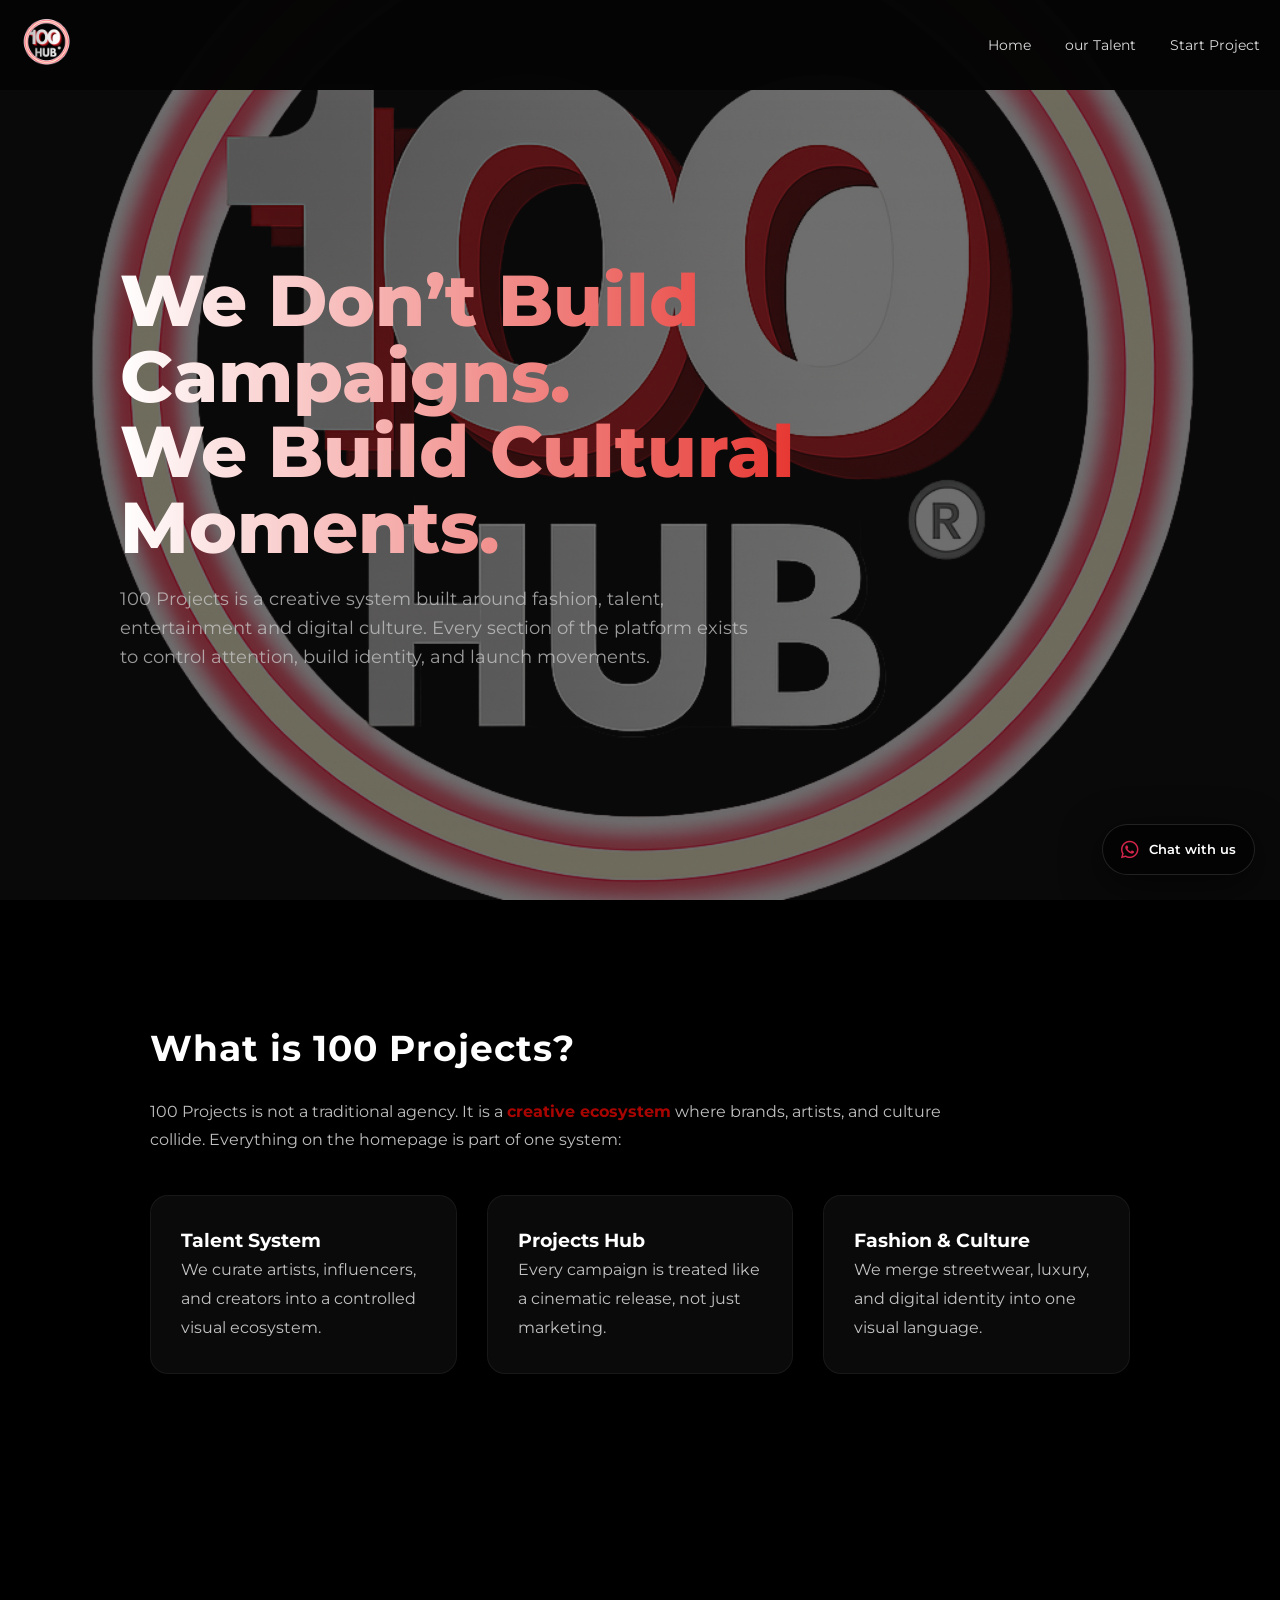
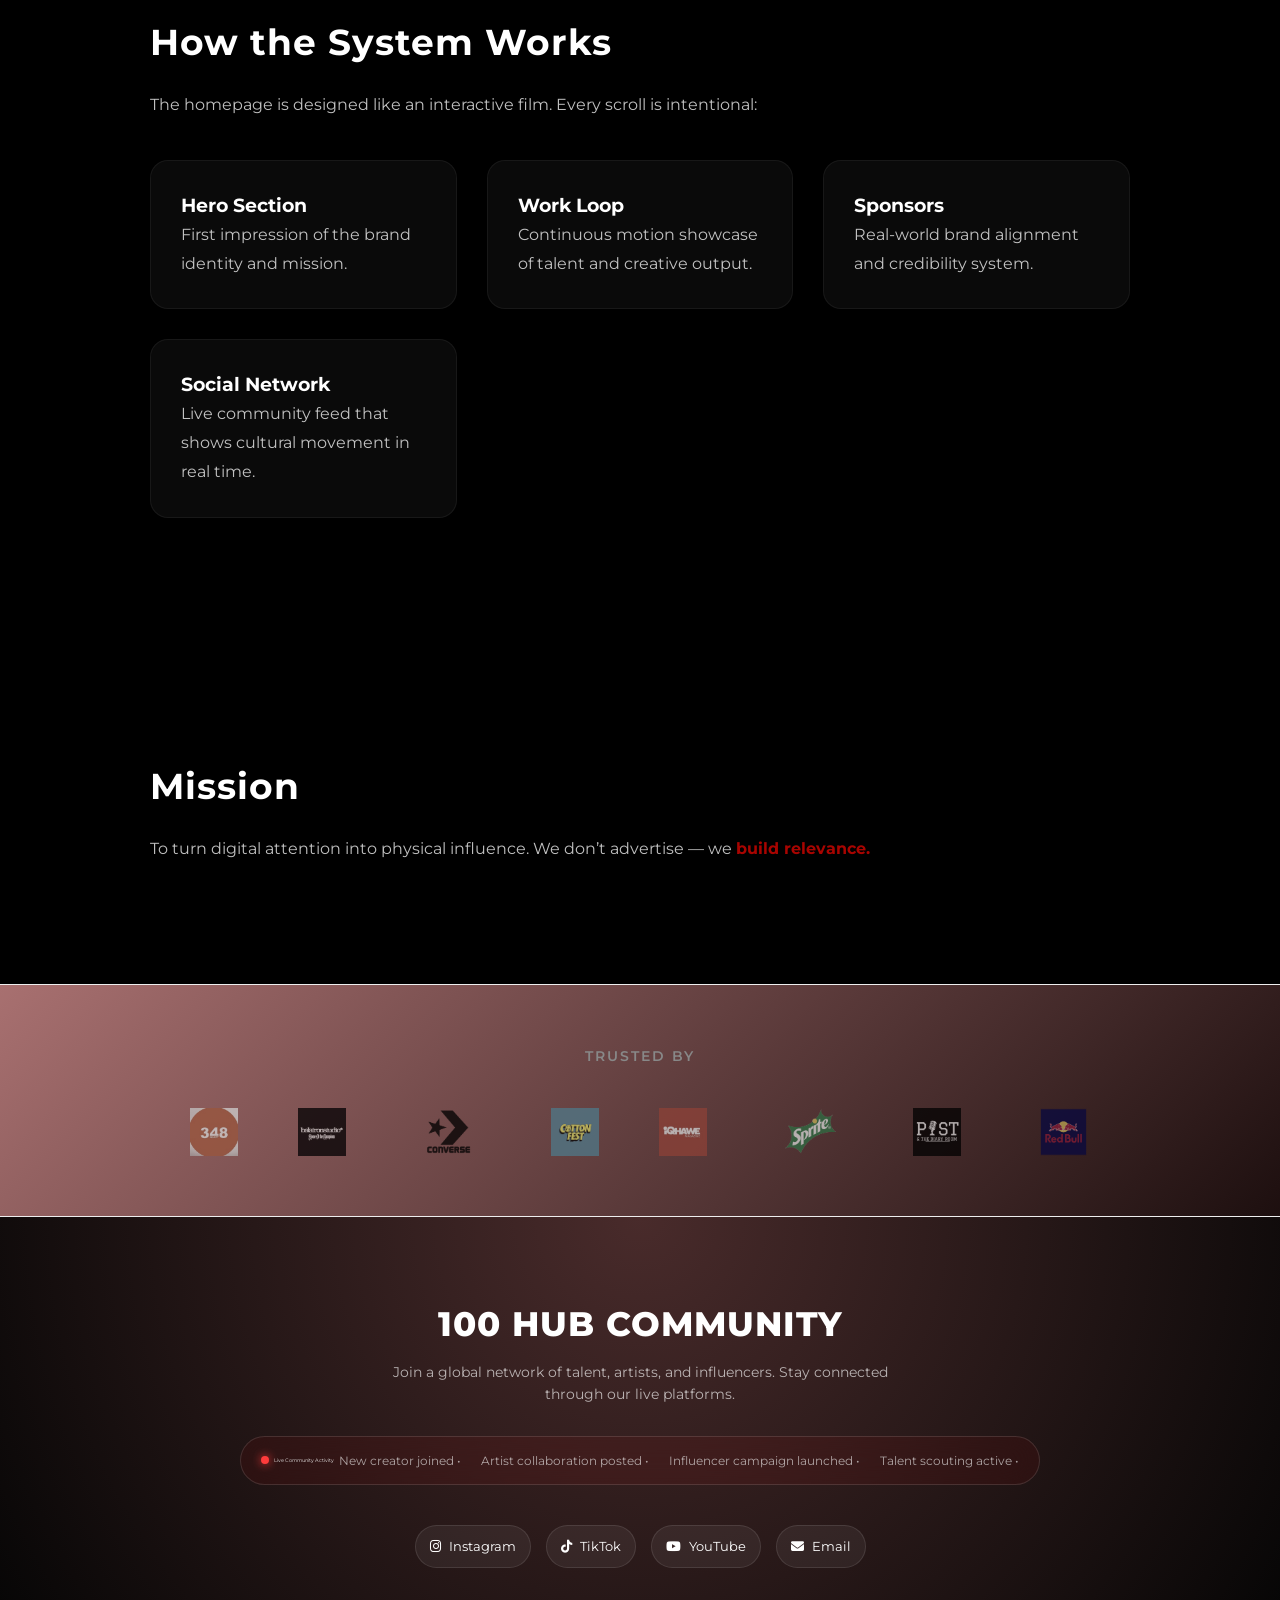
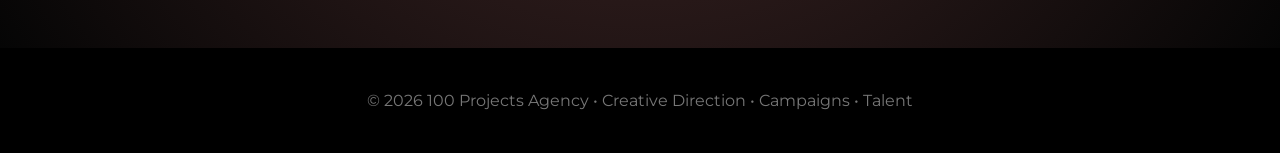
<file: about.html>
<!DOCTYPE html>
<html lang="en">
<head>
<meta charset="UTF-8" />
<meta name="viewport" content="width=device-width, initial-scale=1.0"/>
<title>About | 100 Projects Agency</title>

<!-- Fonts -->
<link rel="preconnect" href="https://fonts.googleapis.com">
<link rel="preconnect" href="https://fonts.gstatic.com" crossorigin>
<link href="https://fonts.googleapis.com/css2?family=Montserrat:wght@400;600;800&display=swap" rel="stylesheet">
<link rel="stylesheet" href="style.css" />
<!-- Icons -->
<link rel="stylesheet" href="https://cdnjs.cloudflare.com/ajax/libs/font-awesome/6.5.0/css/all.min.css">

<style>

/* ================= GLOBAL ================= */
*{
  margin:0;
  padding:0;
  box-sizing:border-box;
  font-family:'Montserrat',sans-serif;
}

body{
  background:#000;
  color:#fff;
  overflow-x:hidden;
}

/* ================= VIDEO BACKGROUND ================= */
.video-bg{
  position:fixed;
  inset:0;
  z-index:-3;
}

.video-bg video{
  width:100%;
  height:100%;
  object-fit:cover;
  filter:brightness(0.25) contrast(1.2);
}

/* ================= NAVBAR (MATCH HOME) ================= */
.nav {
  display:flex;
  justify-content:space-between;
  align-items:center;
  padding:5px 20px;
  position:fixed;
  width:100%;
  top:0;
  z-index:1000;
  background:#050505fb;
}

.logo-menu {
  display:flex;
  align-items:center;
  position:relative;
}

.logo-menu img {
  height:80px;
  cursor:pointer;
}

.nav nav a {
  margin-left:30px;
  text-decoration:none;
  color:#fff;
  font-size:14px;
  opacity:0.85;
}

.nav nav a:hover{
  opacity:1;
}

/* dropdown */
.dropdown{
  position:absolute;
  top:60px;
  left:0;
  background:rgba(0,0,0,0.95);
  border:1px solid #ffffff14;
  border-radius:12px;
  padding:15px;
  display:none;
  flex-direction:column;
  min-width:180px;
}

.dropdown a{
  color:#fff;
  text-decoration:none;
  padding:8px 0;
  font-size:14px;
}

/* ================= HERO (APPLE KEYNOTE STYLE) ================= */
.hero{
  min-height:100vh;
  display:flex;
  align-items:center;
  padding:140px 60px 80px;
}

.hero-content{
  max-width:900px;
}

.hero h1{
  font-size:72px;
  font-weight:800;
  line-height:1.05;
  background:linear-gradient(90deg,#fff,#e10600);
  -webkit-background-clip:text;
  color:transparent;
}

.hero p{
  margin-top:20px;
  font-size:18px;
  opacity:0.75;
  max-width:650px;
}

/* ================= APPLE STYLE SECTIONS ================= */
.section{
  padding:120px 60px;
  max-width:1100px;
  margin:auto;
}

.section h2{
  font-size:36px;
  margin-bottom:20px;
  letter-spacing:1px;
}

.section p{
  font-size:16px;
  opacity:0.75;
  line-height:1.8;
  max-width:800px;
}

/* GRID SYSTEM */
.grid{
  display:grid;
  grid-template-columns:repeat(auto-fit,minmax(280px,1fr));
  gap:30px;
  margin-top:40px;
}

.card{
  background:rgba(255,255,255,0.04);
  padding:30px;
  border-radius:18px;
  border:1px solid rgba(255,255,255,0.06);
  transition:0.3s;
}

.card:hover{
  transform:translateY(-8px);
  border-color:#e10600;
}

/* ================= STORY HIGHLIGHT ================= */
.highlight{
  color:#e10600;
  font-weight:700;
}

/* ================= SOCIALS (MATCH HOME) ================= */
.socials{
  padding:80px 20px;
  text-align:center;
}

.social-links{
  display:flex;
  justify-content:center;
  gap:15px;
  flex-wrap:wrap;
  margin-top:20px;
}

.social{
  padding:10px 14px;
  border-radius:999px;
  background:rgba(255,255,255,0.06);
  border:1px solid rgba(255,255,255,0.1);
  text-decoration:none;
  color:#fff;
}

/* FOOTER */
footer {
  background-color: #000; /* solid black background to cover the image */
  padding: 40px;
  text-align: center;
  color: #777;           /* text color */
  position: relative;    /* ensure it stays in flow */
  z-index: 10;           /* make sure it's on top of any background */
}

/* ================= RESPONSIVE ================= */
@media(max-width:900px){
  .hero h1{font-size:42px;}
  .hero{padding:120px 30px;}
  .section{padding:80px 30px;}
}

</style>
</head>

<body>

<!-- VIDEO BACKGROUND -->
<div class="video-bg">
  <video autoplay muted loop playsinline>
    <source src="assets/Background.mp4">
  </video>
</div>

<!-- NAV -->
<header class="nav">

  <div class="logo-menu">
    <img src="assets/logo.png" id="menuToggle">

    <div class="dropdown" id="dropdownMenu">
      <a href="talent.html">View Talent</a>
      <a href="events.html">Events</a>
      <a href="fashion.html">Fashion</a>
      <a href="games.html">Games</a>
    </div>
  </div>

  <nav>
    <a href="index.html">Home</a>
    <a href="talent.html">our Talent</a>
    <a href="startproject.html">Start Project</a>
  </nav>

</header>

<!-- HERO -->
<section class="hero">
  <div class="hero-content">
    <h1>We Don’t Build Campaigns.<br>We Build Cultural Moments.</h1>
    <p>
      100 Projects is a creative system built around fashion, talent, entertainment and digital culture.
      Every section of the platform exists to control attention, build identity, and launch movements.
    </p>
  </div>
</section>

<!-- WHAT IS 100 PROJECTS -->
<section class="section">
  <h2>What is 100 Projects?</h2>
  <p>
    100 Projects is not a traditional agency. It is a <span class="highlight">creative ecosystem</span> where brands,
    artists, and culture collide. Everything on the homepage is part of one system:
  </p>

  <div class="grid">
    <div class="card">
      <h3>Talent System</h3>
      <p>We curate artists, influencers, and creators into a controlled visual ecosystem.</p>
    </div>

    <div class="card">
      <h3>Projects Hub</h3>
      <p>Every campaign is treated like a cinematic release, not just marketing.</p>
    </div>

    <div class="card">
      <h3>Fashion & Culture</h3>
      <p>We merge streetwear, luxury, and digital identity into one visual language.</p>
    </div>
  </div>
</section>

<!-- HOW HOMEPAGE WORKS -->
<section class="section">
  <h2>How the System Works</h2>
  <p>
    The homepage is designed like an interactive film. Every scroll is intentional:
  </p>

  <div class="grid">

    <div class="card">
      <h3>Hero Section</h3>
      <p>First impression of the brand identity and mission.</p>
    </div>

    <div class="card">
      <h3>Work Loop</h3>
      <p>Continuous motion showcase of talent and creative output.</p>
    </div>

    <div class="card">
      <h3>Sponsors</h3>
      <p>Real-world brand alignment and credibility system.</p>
    </div>

    <div class="card">
      <h3>Social Network</h3>
      <p>Live community feed that shows cultural movement in real time.</p>
    </div>

  </div>
</section>

<!-- MISSION -->
<section class="section">
  <h2>Mission</h2>
  <p>
    To turn digital attention into physical influence.
    We don’t advertise — we <span class="highlight">build relevance.</span>
  </p>
</section>

<section class="sponsors" id="sponsors">
  <h2>TRUSTED BY</h2>

  <div class="sponsors-carousel">
    <div class="sponsors-track">
      <img src="SPONSORS/348.jpg" alt="Red Bull">
      <img src="SPONSORS/balatron.jpg" alt="Sponsor 2">
      <img src="SPONSORS/Converse-Logo.png" alt="Sponsor 3">
      <img src="SPONSORS/cotton first.jpg" alt="Sponsor 4">
      <img src="SPONSORS/iqhawe.jpg" alt="Sponsor 5">
      <img src="SPONSORS/sprite .png" alt="Sponsor 6">
      <img src="SPONSORS/past.jpg" alt="Sponsor 7">
      <img src="SPONSORS/Red-Bull-Emblema.png" alt="Sponsor 8"> 
      <img src="SPONSORS/mr price.png" alt="Sponsor 9">
      <!-- repeat first few logos to make the loop seamless -->
      <img src="SPONSORS/348.jpg" alt="Red Bull">
      <img src="SPONSORS/balatron.jpg" alt="Sponsor 2">
      <img src="SPONSORS/Converse-Logo.png" alt="Sponsor 3">
    </div>
  </div>
</section>

<!-- SOCIALS -->
<section class="socials" id="socials">

  <div class="social-container">

    <!-- HEADER -->
    <div class="social-header">
      <h2>100 HUB COMMUNITY</h2>
      <p>
        Join a global network of talent, artists, and influencers.
        Stay connected through our live platforms.
      </p>
    </div>

    <!-- LIVE ACTIVITY STRIP -->
    <div class="live-strip">

      <div class="live-dot"></div>
      <div class="live-text">Live Community Activity</div>

      <div class="ticker">
        <span> New creator joined • </span>
        <span> Artist collaboration posted • </span>
        <span> Influencer campaign launched • </span>
        <span> Talent scouting active • </span>
      </div>

    </div>

    <!-- SOCIAL LINKS -->
    <div class="social-links">

      <a href="#" class="social instagram">
        <i class="fab fa-instagram"></i>
        <span>Instagram</span>
      </a>

      <a href="#" class="social tiktok">
        <i class="fab fa-tiktok"></i>
        <span>TikTok</span>
      </a>

      <a href="#" class="social youtube">
        <i class="fab fa-youtube"></i>
        <span>YouTube</span>
      </a>

      <a href="mailto:you@email.com" class="social email">
        <i class="fas fa-envelope"></i>
        <span>Email</span>
      </a>

    </div>

  </div>

</section>
  <!-- FOOTER -->
 <footer>
© 2026 100 Projects Agency • Creative Direction • Campaigns • Talent
</footer>

<script>
const toggle = document.getElementById("menuToggle");
const menu = document.getElementById("dropdownMenu");

toggle.onclick = () => {
  menu.style.display = menu.style.display === "flex" ? "none" : "flex";
};
</script>
<!-- WHATSAPP HUB BUTTON (FINAL PLACEMENT) -->
<a href="https://wa.me/277XXXXXXXXX?text=Hi%20100%20Projects%20Agency%2C%20I%20want%20to%20start%20a%20project"
   class="wa-hub"
   target="_blank">

  <div class="wa-inner">
    <i class="fab fa-whatsapp"></i>
    <span>Chat with us</span>
  </div>
</a>
</body>
</html>
</file>
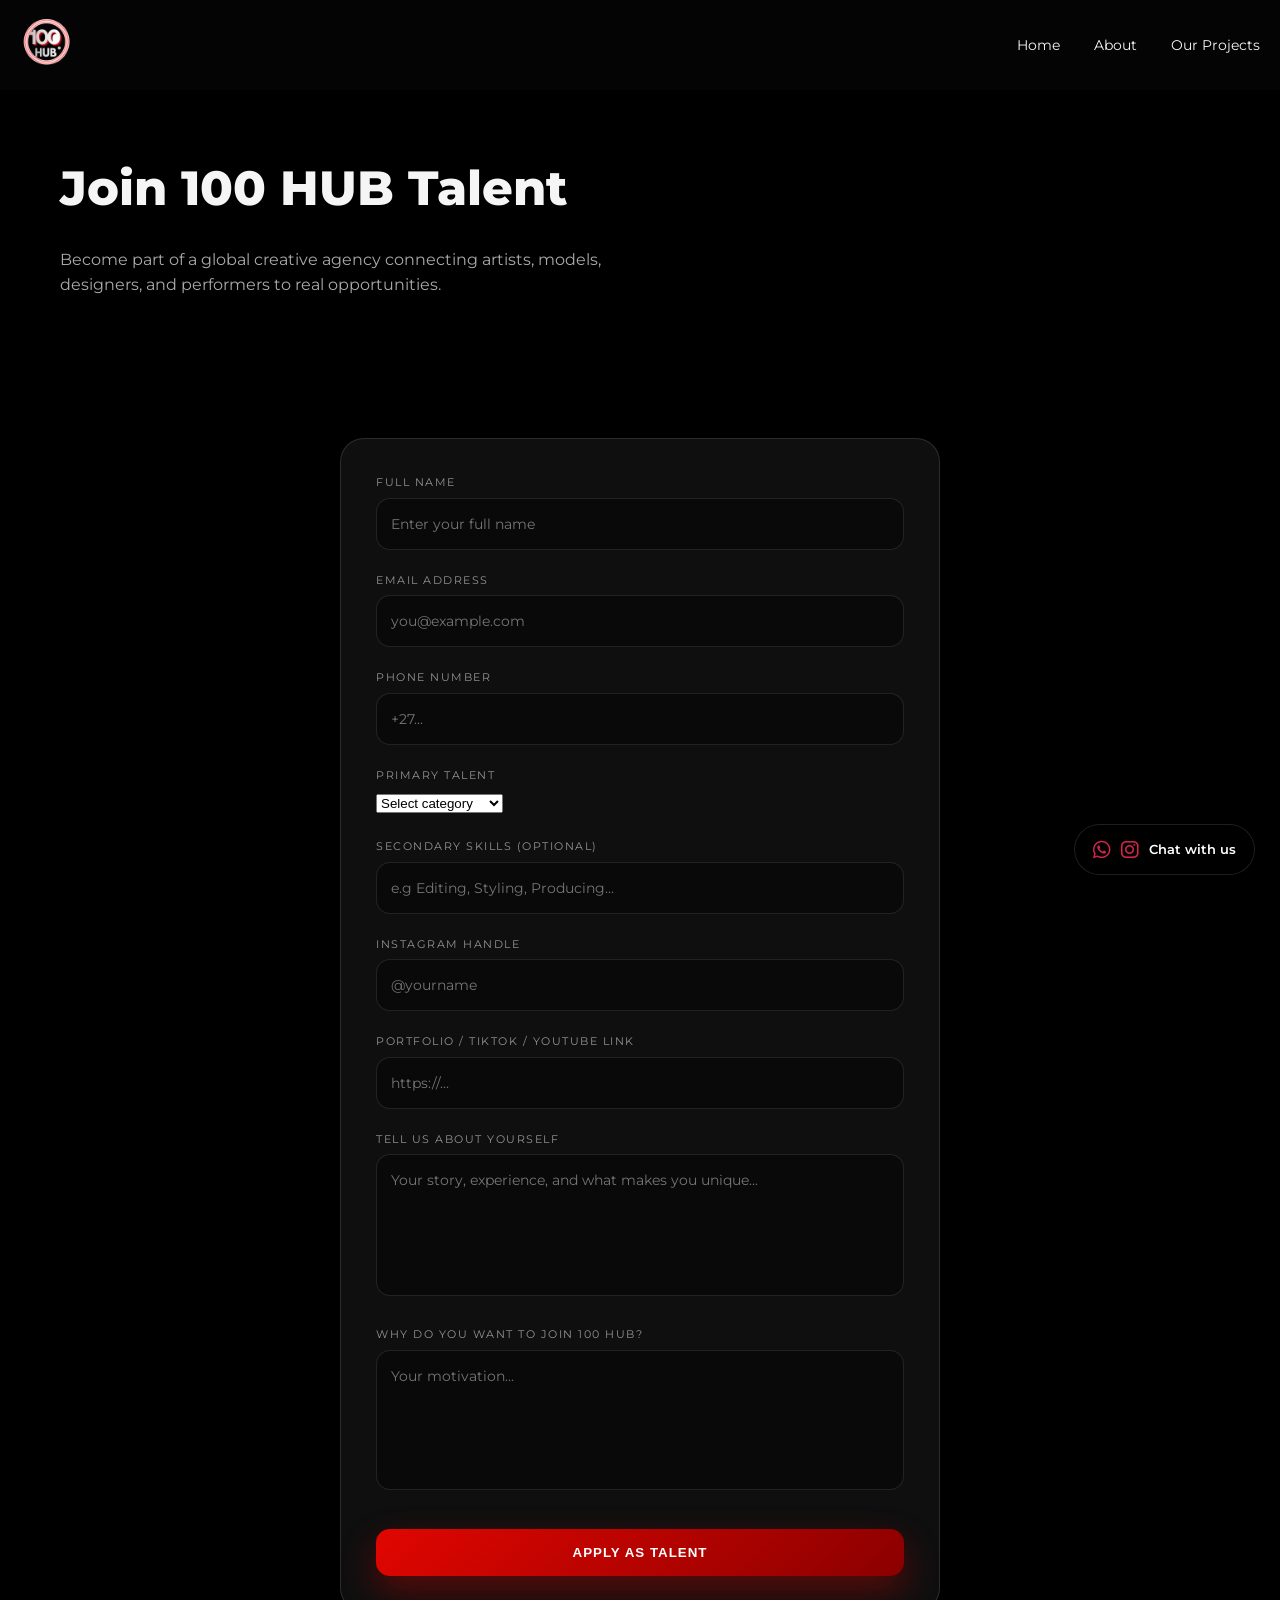
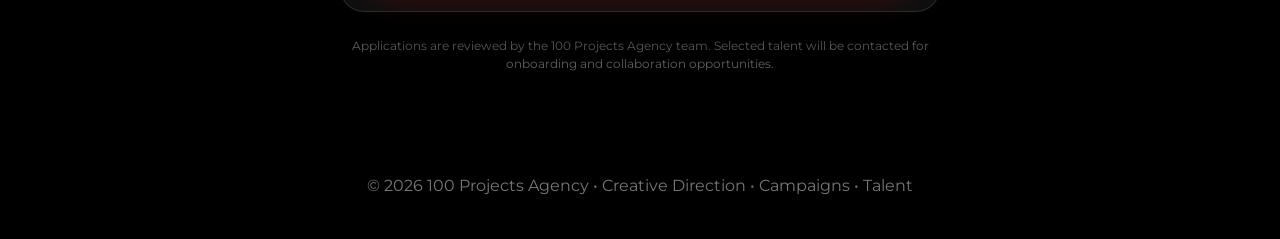
<file: apply.html>
<!DOCTYPE html>
<html lang="en">
<head>
<meta charset="UTF-8" />
<meta name="viewport" content="width=device-width, initial-scale=1.0" />
<title>Join as Talent | 100 Projects Agency</title>

<!-- Fonts + Icons -->
<link rel="preconnect" href="https://fonts.googleapis.com">
<link rel="preconnect" href="https://fonts.gstatic.com" crossorigin>
<link href="https://fonts.googleapis.com/css2?family=Montserrat:wght@400;600;800&display=swap" rel="stylesheet">
<link rel="stylesheet" href="https://cdnjs.cloudflare.com/ajax/libs/font-awesome/6.5.0/css/all.min.css">

<link rel="stylesheet" href="style.css" />
</head>

<body>

<!-- VIDEO BACKGROUND (same system as home) -->
<div class="video-bg">
  <video autoplay loop muted playsinline>
    <source src="assets/Background.mp4" type="video/mp4">
  </video>
</div>

<!-- NAV (IDENTICAL TO HOME) -->
<header class="nav">
  <div class="logo-menu">
    <img src="assets/logo.png" alt="Logo" id="menuToggle">

    <div class="dropdown" id="dropdownMenu">
      <a href="talent.html">View Talent</a>
      <a href="events.html">Events</a>
      <a href="entertainment.html">Entertainment</a>
      <a href="fashion.html">Fashion</a>
      <a href="games.html">Games</a>
      <a href="rewards.html">Rewards</a>
    </div>
  </div>

  <nav>
    <a href="index.html">Home</a>
    <a href="about.html">About</a>
    <a href="talent.html" class="btn-outline">Our Projects</a>
  </nav>
</header>

<!-- HERO SECTION -->
<section class="apply-hero">
  <h1>Join 100 HUB Talent</h1>
  <p>
    Become part of a global creative agency connecting artists, models, designers, and performers to real opportunities.
  </p>
</section>

<!-- TALENT FORM SECTION -->
<section class="apply-form">

  <form>

    <!-- PERSONAL INFO -->
    <div class="form-group">
      <label>Full Name</label>
      <input type="text" placeholder="Enter your full name" required />
    </div>

    <div class="form-group">
      <label>Email Address</label>
      <input type="email" placeholder="you@example.com" required />
    </div>

    <div class="form-group">
      <label>Phone Number</label>
      <input type="tel" placeholder="+27..." required />
    </div>

    <!-- TALENT INFO -->
    <div class="form-group">
      <label>Primary Talent</label>
      <select required>
        <option value="">Select category</option>
        <option>Music Artist</option>
        <option>Model</option>
        <option>Fashion Designer</option>
        <option>Actor / Actress</option>
        <option>Content Creator</option>
        <option>Photographer</option>
        <option>Dancer</option>
        <option>Other</option>
      </select>
    </div>

    <div class="form-group">
      <label>Secondary Skills (Optional)</label>
      <input type="text" placeholder="e.g Editing, Styling, Producing..." />
    </div>

    <!-- ONLINE PRESENCE -->
    <div class="form-group">
      <label>Instagram Handle</label>
      <input type="text" placeholder="@yourname" />
    </div>

    <div class="form-group">
      <label>Portfolio / TikTok / YouTube Link</label>
      <input type="text" placeholder="https://..." />
    </div>

    <!-- ABOUT -->
    <div class="form-group">
      <label>Tell Us About Yourself</label>
      <textarea rows="6" placeholder="Your story, experience, and what makes you unique..." required></textarea>
    </div>

    <div class="form-group">
      <label>Why Do You Want to Join 100 HUB?</label>
      <textarea rows="4" placeholder="Your motivation..." required></textarea>
    </div>

    <!-- SUBMIT -->
    <button class="btn-primary" type="submit">Apply as Talent</button>

  </form>

  <p class="disclaimer">
    Applications are reviewed by the 100 Projects Agency team. Selected talent will be contacted for onboarding and collaboration opportunities.
  </p>

</section>

<!-- FOOTER (SAME AS HOME) -->
<footer>
© 2026 100 Projects Agency • Creative Direction • Campaigns • Talent
</footer>

<!-- MENU SCRIPT (same logic as home) -->
<script>
const toggle = document.getElementById("menuToggle");
const dropdown = document.getElementById("dropdownMenu");

toggle.addEventListener("click", () => {
  dropdown.style.display =
    dropdown.style.display === "flex" ? "none" : "flex";
});
</script>
<!-- WHATSAPP HUB BUTTON (FINAL PLACEMENT) -->
<a href="https://wa.me/277XXXXXXXXX?text=Hi%20100%20Projects%20Agency%2C%20I%20want%20to%20start%20a%20project"
   class="wa-hub"
   target="_blank">
   <a href="https://www.instagram.com/100projectsmedia/"
   class="wa-hub"
   target="_blank">

  <div class="wa-inner">
    <i class="fab fa-whatsapp"></i>
    <i class="fab fa-instagram"></i>
    <span>Chat with us</span>
  </div>

</a>
</body>
</html>
</file>
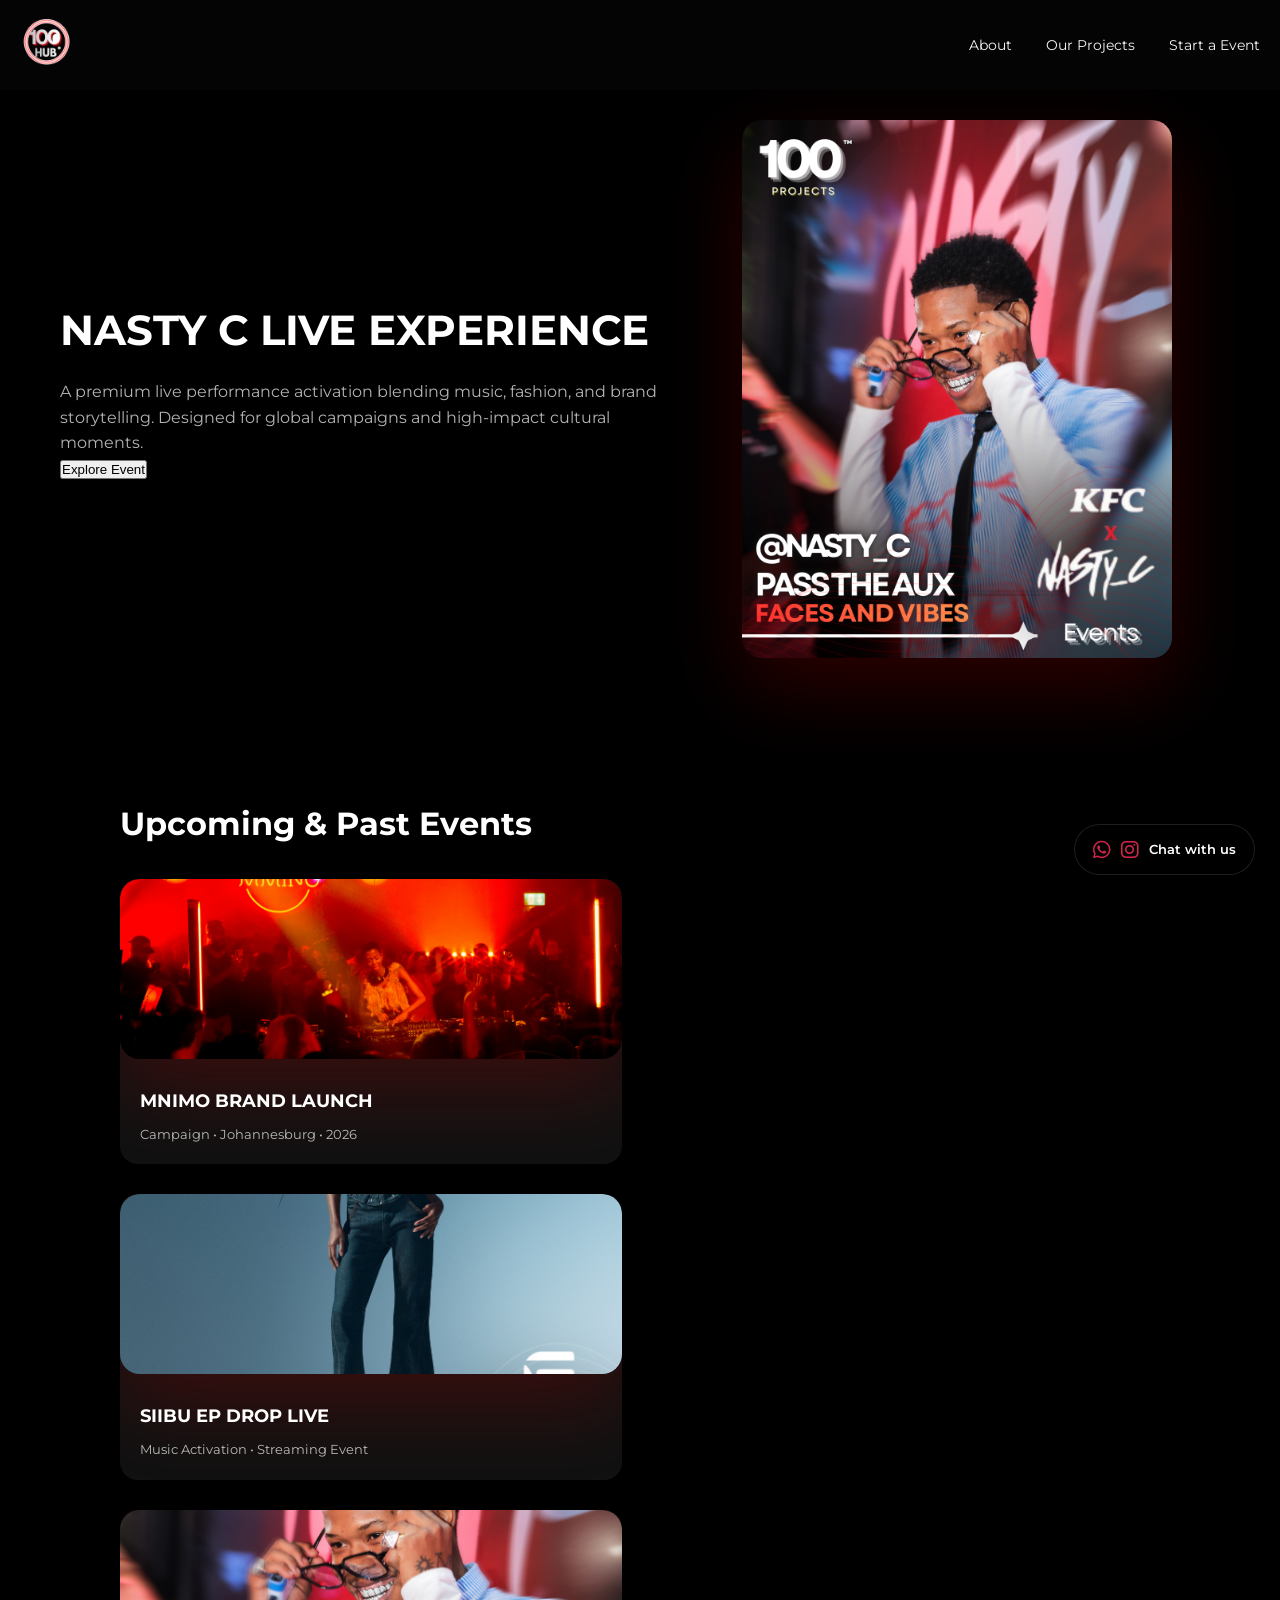
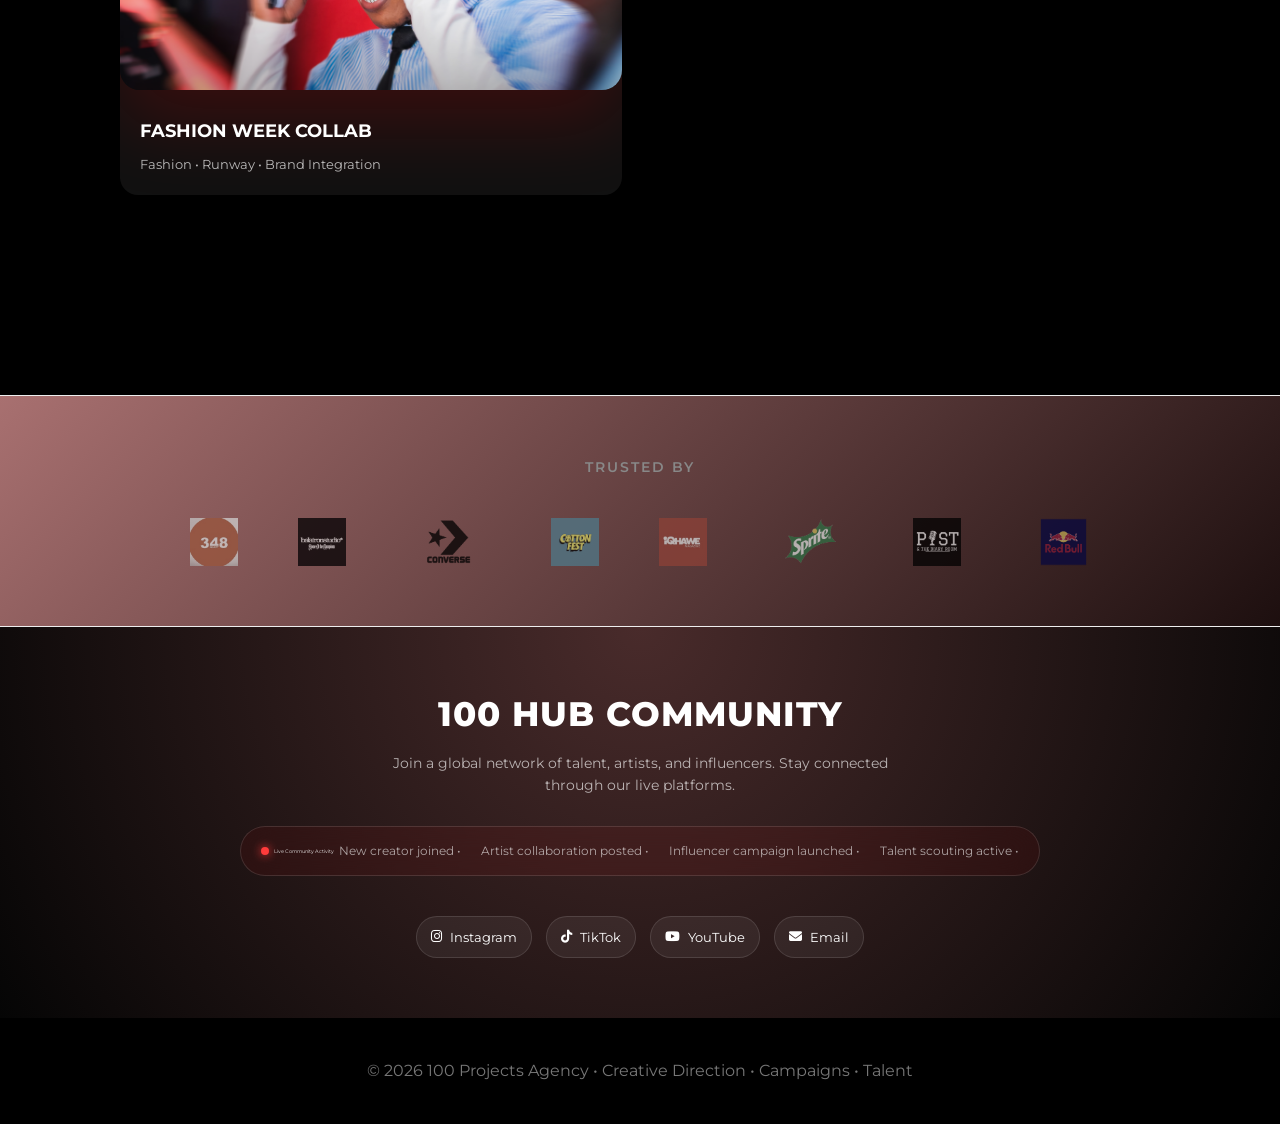
<file: events.html>
<!DOCTYPE html>
<html lang="en">
<head>
<meta charset="UTF-8">
<meta name="viewport" content="width=device-width, initial-scale=1.0">
<title>Events | 100 Projects Agency</title>

<!-- Fonts -->
<link rel="stylesheet" href="https://cdnjs.cloudflare.com/ajax/libs/font-awesome/6.5.0/css/all.min.css">
<link href="https://fonts.googleapis.com/css2?family=Montserrat:wght@400;600;800&display=swap" rel="stylesheet">
<link rel="stylesheet" href="style.css">
<style>

/* ===== GLOBAL ===== */
* { margin:0; padding:0; box-sizing:border-box; }
body {
  font-family:'Montserrat',sans-serif;
  background:#000;
  color:#fff;
  overflow-x:hidden;
}

/* ===== VIDEO BACKGROUND (UNCHANGED) ===== */
.video-bg{
position:fixed;
top:0;
left:0;
width:100%;
height:100%;
z-index:-1;
}
.video-bg video{
width:100%;
height:100%;
object-fit:cover;
}

/* NAV */
.nav {
  display: flex;
  justify-content: space-between;
  align-items: center;
  padding: 5px 20px;
  position: fixed;
  width: 100%;
  top: 0;
  z-index: 1000;
  background: #050505fb;
}

/* LOGO */
.logo img {
  height: 80px;   /* adjust size */
  width: auto;
  display: block;
}

/* NAV LINKS */
.nav a {
  margin-left: 30px;
  text-decoration: none;
  color: #f5f5f5;
  font-size: 14px;
}


.nav a {
  margin-left: 30px;
  text-decoration: none;
  color: #f5f5f5;
  font-size: 14px;
}
/* ===== FEATURED EVENT ===== */
.featured {
  padding:120px 60px;
  display:grid;
  grid-template-columns:1.3fr 1fr;
  gap:60px;
  align-items:center;
}

.featured img {
  width:90%;
  border-radius:20px;
  object-fit:cover;
  box-shadow:0 30px 80px rgba(225,6,0,.2);
}

.featured h2 {
  font-size:42px;
  margin-bottom:15px;
}

.featured p {
  opacity:.7;
  line-height:1.6;
}

/* ===== EVENTS GRID ===== */
.events {
  padding:80px 60px;
}

.events h2 {
  font-size:32px;
  margin-bottom:30px;
}

.event-grid {
  display:grid;
  grid-template-columns:repeat(auto-fit,minmax(280px,1fr));
  gap:30px;
}

.event-card {
  background:#111;
  border-radius:18px;
  overflow:hidden;
  transition:.4s;
  cursor:pointer;
}

.event-card:hover {
  transform:translateY(-10px);
  box-shadow:0 20px 60px rgba(225,6,0,.25);
}

.event-card img {
  width:100%;
  height:180px;
  object-fit:cover;
}

.event-info {
  padding:20px;
}

.event-info h3 {
  font-size:18px;
  margin-bottom:8px;
}

.event-info p {
  font-size:13px;
  opacity:.7;
}


/* FOOTER */
footer {
  background-color: #000; /* solid black background to cover the image */
  padding: 40px;
  text-align: center;
  color: #777;           /* text color */
  position: relative;    /* ensure it stays in flow */
  z-index: 10;           /* make sure it's on top of any background */
}
/* ===== RESPONSIVE ===== */
@media(max-width:768px){
  .hero-event h1{font-size:40px;}
  .featured{grid-template-columns:1fr;}
}

</style>
</head>

<body>

<!-- VIDEO BACKGROUND (UNCHANGED) -->
<div class="video-bg">
  <video autoplay loop muted playsinline>
    <source src="assets/Background.mp4" type="video/mp4">
  </video>
</div>

  <!-- NAVBAR -->
<header class="nav">
  <div class="logo-menu">
    <img src="assets/logo.png" alt="Brand Logo" id="menuToggle">

    <div class="dropdown" id="dropdownMenu">
      <a href="talent.html">View Talent</a>
      <a href="events.html">Events</a>
      <a href="entertainment.html">Entertainment</a>
      <a href="fashion.html">Fashion</a>
      <a href="games.html">Games</a>
      <a href="rewards.html">Rewards</a>
    </div>
  </div>

  <nav>
    <a href="about.html">About</a>
    <a href="#work">Our Projects</a>
    <a href="startproject.html" class="btn-outline">Start a Event</a>
  </nav>
</header>

<!-- FEATURED EVENT -->
<section class="featured">
  <div>
    <h2>NASTY C LIVE EXPERIENCE</h2>
    <p>
      A premium live performance activation blending music, fashion, and brand storytelling.
      Designed for global campaigns and high-impact cultural moments.
    </p>
    <button class="hero-btn">Explore Event</button>
  </div>
  <img src="assets/Talent/1.png" alt="Featured Event">


<!-- EVENTS GRID -->
<section class="events" id="events">
  <h2>Upcoming & Past Events</h2>

  <div class="event-grid">

    <div class="event-card">
      <img src="assets/Talent/2.png">
      <div class="event-info">
        <h3>MNIMO BRAND LAUNCH</h3>
        <p>Campaign • Johannesburg • 2026</p>
      </div>
    </div>

    <div class="event-card">
      <img src="assets/Talent/3.png">
      <div class="event-info">
        <h3>SIIBU EP DROP LIVE</h3>
        <p>Music Activation • Streaming Event</p>
      </div>
    </div>

    <div class="event-card">
      <img src="assets/Talent/1.png">
      <div class="event-info">
        <h3>FASHION WEEK COLLAB</h3>
        <p>Fashion • Runway • Brand Integration</p>
      </div>
    </div>

  </div>
</section>
</section>
</section>
<section class="sponsors" id="sponsors">
  <h2>TRUSTED BY</h2>

  <div class="sponsors-carousel">
    <div class="sponsors-track">
      <img src="SPONSORS/348.jpg" alt="Red Bull">
      <img src="SPONSORS/balatron.jpg" alt="Sponsor 2">
      <img src="SPONSORS/Converse-Logo.png" alt="Sponsor 3">
      <img src="SPONSORS/cotton first.jpg" alt="Sponsor 4">
      <img src="SPONSORS/iqhawe.jpg" alt="Sponsor 5">
      <img src="SPONSORS/sprite .png" alt="Sponsor 6">
      <img src="SPONSORS/past.jpg" alt="Sponsor 7">
      <img src="SPONSORS/Red-Bull-Emblema.png" alt="Sponsor 8"> 
      <img src="SPONSORS/mr price.png" alt="Sponsor 9">
      <!-- repeat first few logos to make the loop seamless -->
      <img src="SPONSORS/348.jpg" alt="Red Bull">
      <img src="SPONSORS/balatron.jpg" alt="Sponsor 2">
      <img src="SPONSORS/Converse-Logo.png" alt="Sponsor 3">
    </div>
  </div>
</section>
<!-- SOCIALS -->
<section class="socials" id="socials">

  <div class="social-container">

    <!-- HEADER -->
    <div class="social-header">
      <h2>100 HUB COMMUNITY</h2>
      <p>
        Join a global network of talent, artists, and influencers.
        Stay connected through our live platforms.
      </p>
    </div>

    <!-- LIVE ACTIVITY STRIP -->
    <div class="live-strip">

      <div class="live-dot"></div>
      <div class="live-text">Live Community Activity</div>

      <div class="ticker">
        <span> New creator joined • </span>
        <span> Artist collaboration posted • </span>
        <span> Influencer campaign launched • </span>
        <span> Talent scouting active • </span>
      </div>

    </div>

    <!-- SOCIAL LINKS -->
    <div class="social-links">

      <a href="#" class="social instagram">
        <i class="fab fa-instagram"></i>
        <span>Instagram</span>
      </a>

      <a href="#" class="social tiktok">
        <i class="fab fa-tiktok"></i>
        <span>TikTok</span>
      </a>

      <a href="#" class="social youtube">
        <i class="fab fa-youtube"></i>
        <span>YouTube</span>
      </a>

      <a href="mailto:you@email.com" class="social email">
        <i class="fas fa-envelope"></i>
        <span>Email</span>
      </a>

    </div>

  </div>

</section>

<section>
  <!-- FOOTER -->
 <footer>
© 2026 100 Projects Agency • Creative Direction • Campaigns • Talent
</footer>
</section>

<script>
// MENU TOGGLE (same logic, cleaner)
const menuToggle = document.getElementById('menuToggle');
const dropdownMenu = document.getElementById('dropdownMenu');

menuToggle.addEventListener('click', ()=>{
  dropdownMenu.style.display =
    dropdownMenu.style.display === 'flex' ? 'none' : 'flex';
});
</script>
<!-- WHATSAPP HUB BUTTON (FINAL PLACEMENT) -->
<a href="https://wa.me/277XXXXXXXXX?text=Hi%20100%20Projects%20Agency%2C%20I%20want%20to%20start%20a%20project"
   class="wa-hub"
   target="_blank">
   <a href="https://www.instagram.com/100projectsmedia/"
   class="wa-hub"
   target="_blank">

  <div class="wa-inner">
    <i class="fab fa-whatsapp"></i>
    <i class="fab fa-instagram"></i>
    <span>Chat with us</span>
  </div>

</a>
</body>
</html>
</file>
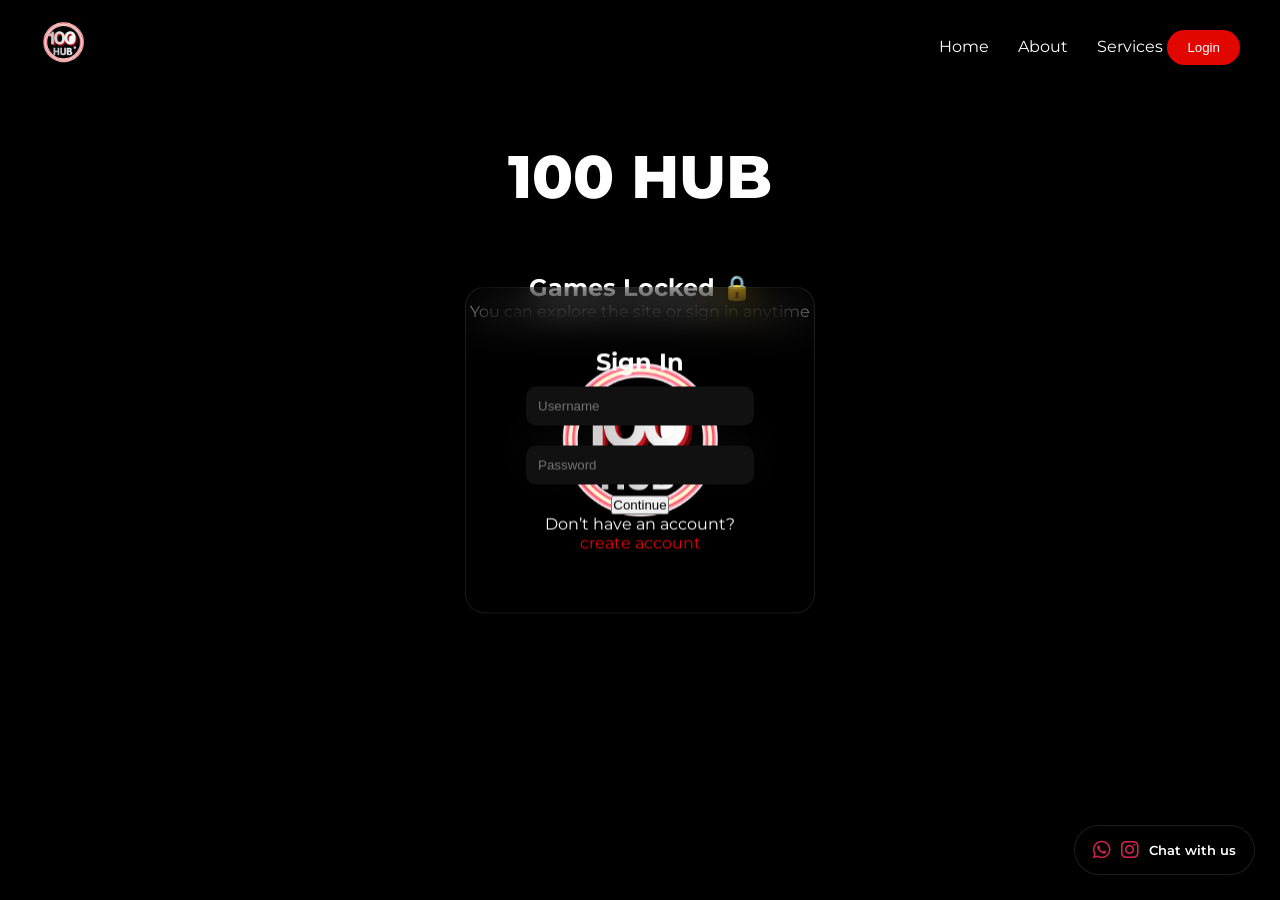
<file: games.html>
<!DOCTYPE html>
<html lang="en">
<head>
<meta charset="UTF-8">
<meta name="viewport" content="width=device-width, initial-scale=1.0, maximum-scale=1.0">
<title>100 HUB Games</title>

 <!-- Google Font (Streetwear Clean) -->
  <link rel="stylesheet" href="https://cdnjs.cloudflare.com/ajax/libs/font-awesome/6.5.0/css/all.min.css">
  <link rel="preconnect" href="https://fonts.googleapis.com">
  <link rel="preconnect" href="https://fonts.gstatic.com" crossorigin>
  <link href="https://fonts.googleapis.com/css2?family=Montserrat:wght@400;600;800&display=swap" rel="stylesheet">


<style>
*{margin:0;padding:0;box-sizing:border-box;}
body{font-family:'Montserrat',sans-serif;background:#000;color:white;overflow-x:hidden;}

/* VIDEO BACKGROUND */
.video-bg{position:fixed;inset:0;z-index:-2;}
.video-bg video{width:100%;height:100%;object-fit:cover;filter:brightness(0.3);}

/* NAV */
.nav{
position:fixed;top:0;width:100%;
display:flex;justify-content:space-between;align-items:center;
padding:10px 40px;
background:rgba(0,0,0,0.6);
backdrop-filter:blur(12px);
z-index:1000;
}
.logo img{height:70px;}
.nav a{margin-left:25px;color:white;text-decoration:none;}

.play-btn{
background:#e10600;border:none;padding:10px 20px;
border-radius:25px;color:white;cursor:pointer;
}

/* AUTH */
.auth-screen{
position:fixed;
top:50%;left:50%;
transform:translate(-50%,-50%);
z-index:1500;
pointer-events:none;
transition:0.4s;
}

.auth-box{
pointer-events:auto;
background:url("assets/logo.png") center/180px no-repeat;

padding:60px;
border-radius:20px;
text-align:center;
width:350px;
backdrop-filter:blur(20px);
border:1px solid rgba(255,255,255,0.1);
}

.auth-box input{
width:100%;
padding:12px;
margin:10px 0;
border:none;
border-radius:10px;
background:#111;
color:white;
}

/* HERO */
.hero{
padding-top:140px;
text-align:center;
}
.hero h1{font-size:60px;font-weight:800;}

/* COMING SOON */
#comingSoon{
display:none;
text-align:center;
padding:120px 20px;
animation:fadeIn 1s ease;
}

#comingSoon input{
padding:14px;
width:260px;
border:none;
border-radius:10px;
background:#111;
color:white;
}

@keyframes fadeIn{
from{opacity:0;transform:translateY(20px);}
to{opacity:1;transform:translateY(0);}
}

/* MAIN */
#mainContent{
text-align:center;
padding:60px;
}

footer{
padding:60px;
text-align:center;
color:#777;
}
/* ===== WHATSAPP HUB (FIXED + VISIBLE) ===== */

.wa-hub {
  position: fixed;
  bottom: 25px;
  right: 25px;
  z-index: 999999; /* ABOVE EVERYTHING */
  text-decoration: none;
}

/* pill design */
.wa-inner {
  position: relative;
  display: flex;
  align-items: center;
  gap: 10px;

  padding: 14px 18px;
  border-radius: 999px;

  background: rgba(0,0,0,0.6); /* darker for contrast on video */
  backdrop-filter: blur(14px);

  border: 1px solid rgba(255,255,255,0.12);

  color: white;
  font-size: 13px;
  font-weight: 600;

  box-shadow: 0 10px 40px rgba(0,0,0,0.6);

  opacity: 1; /* FORCE VISIBLE */
  transform: none; /* disable animation issues */

  transition: all 0.3s ease;
}

/* icon */
.wa-inner i {
  font-size: 20px;
  color: #d3254b;
}

/* hover */
.wa-inner:hover {
  transform: translateY(-3px) scale(1.05);
  box-shadow: 0 20px 60px rgba(0,0,0,0.8);
}

/* glow effect */
.wa-inner::after {
  content: "";
  position: absolute;
  inset: 0;
  border-radius: 999px;
  box-shadow: 0 0 20px rgba(37,211,102,0.5);
  opacity: 0;
  transition: 0.3s;
}

.wa-inner:hover::after {
  opacity: 1;
}

/* mobile */
@media (max-width: 600px) {
  .wa-inner span {
    display: none;
  }

  .wa-inner {
    padding: 14px;
  }
}

</style>
</head>

<body>

<!-- BACKGROUND -->
<div class="video-bg">
<video autoplay muted loop playsinline>
<source src="assets/Background.mp4">
</video>
</div>

<!-- NAV -->
<header class="nav">
<div class="logo"><img src="assets/logo.png"></div>
<nav>
<a href="index.html">Home</a>
<a href="about.html">About</a>
<a href="startproject.html">Services</a>
<button onclick="logout()" class="play-btn" id="navBtn">Login</button>
</nav>
</header>

<!-- AUTH -->
<div id="authScreen" class="auth-screen">
  <div class="auth-box">
    <h2 id="authTitle">Sign In</h2>

    <input type="text" id="username" placeholder="Username">
    <input type="password" id="password" placeholder="Password">

    <button onclick="login()">Continue</button>

    <p>
      Don’t have an account?
      <span onclick="toggleAuth()" style="color:#e10600;cursor:pointer;">create account</span>
    </p>
  </div>
</div>

<!-- HERO -->
<section class="hero">
<h1>100 HUB</h1>
</section>

<!-- COMING SOON -->
<section id="comingSoon">
<h1>Opening Soon</h1>

<p style="opacity:0.7;margin:20px 0;">
We’re building something powerful.<br>
Leave your email to be first in.
</p>

<input type="email" id="emailInput" placeholder="Enter your email">
<br><br>
<button class="play-btn" onclick="submitEmail()">Notify Me</button>

<p id="emailMsg" style="margin-top:15px;color:#22c55e;"></p>
</section>

<!-- MAIN -->
<div id="mainContent">
<h2>Games Locked 🔒</h2>
<p>You can explore the site or sign in anytime</p>
</div>

<footer>
© 2026 100 Projects Agency
</footer>

<script>

/* ELEMENTS */
const authScreen = document.getElementById("authScreen");
const mainContent = document.getElementById("mainContent");
const comingSoon = document.getElementById("comingSoon");
const username = document.getElementById("username");
const password = document.getElementById("password");
const emailInput = document.getElementById("emailInput");
const emailMsg = document.getElementById("emailMsg");
const authTitle = document.getElementById("authTitle");
const navBtn = document.getElementById("navBtn");

/* STATE */
let isLogin = true;

/* TOGGLE */
function toggleAuth(){
  isLogin = !isLogin;
  authTitle.innerText = isLogin ? "Sign In" : "Sign Up";
}

/* LOGIN / SIGNUP */
function login(){

  let user = username.value.trim();
  let pass = password.value.trim();

  if(!user || !pass) return alert("Enter details");

  let users = JSON.parse(localStorage.getItem("users")) || {};

  if(!isLogin){

    if(users[user]) return alert("User exists");

    users[user] = {password:pass};
    localStorage.setItem("users", JSON.stringify(users));

    alert("Account created!");
    toggleAuth();
    return;
  }

  if(users[user] && users[user].password === pass){

    localStorage.setItem("currentUser", user);

    authScreen.style.display = "none";
    mainContent.style.display = "none";
    comingSoon.style.display = "block";

    navBtn.innerText = "Logout";

  } else {
    alert("Invalid login");
  }
}

/* AUTO LOGIN */
window.onload = function(){
  let currentUser = localStorage.getItem("currentUser");

  if(currentUser){
    authScreen.style.display = "none";
    mainContent.style.display = "none";
    comingSoon.style.display = "block";
    navBtn.innerText = "Logout";
  }
}

/* LOGOUT */
function logout(){

  let currentUser = localStorage.getItem("currentUser");

  if(!currentUser){
    authScreen.style.display = "block";
    return;
  }

  localStorage.removeItem("currentUser");

  authScreen.style.display = "block";
  mainContent.style.display = "block";
  comingSoon.style.display = "none";

  navBtn.innerText = "Login";
}

/* EMAIL */
function submitEmail(){

  let email = emailInput.value.trim();

  if(!email.includes("@")){
    return alert("Enter valid email");
  }

  let list = JSON.parse(localStorage.getItem("waitlist")) || [];

  if(list.includes(email)){
    emailMsg.innerText = "Already on the list 👀";
    return;
  }

  list.push(email);
  localStorage.setItem("waitlist", JSON.stringify(list));

  emailMsg.innerText = "You're on the list 🚀";
}

</script>
<!-- WHATSAPP HUB BUTTON (FINAL PLACEMENT) -->
<a href="https://wa.me/277XXXXXXXXX?text=Hi%20100%20Projects%20Agency%2C%20I%20want%20to%20start%20a%20project"
   class="wa-hub"
   target="_blank">
   <a href="https://www.instagram.com/100projectsmedia/"
   class="wa-hub"
   target="_blank">

  <div class="wa-inner">
    <i class="fab fa-whatsapp"></i>
    <i class="fab fa-instagram"></i>
    <span>Chat with us</span>
  </div>

</a>
</body>
</html>
</file>
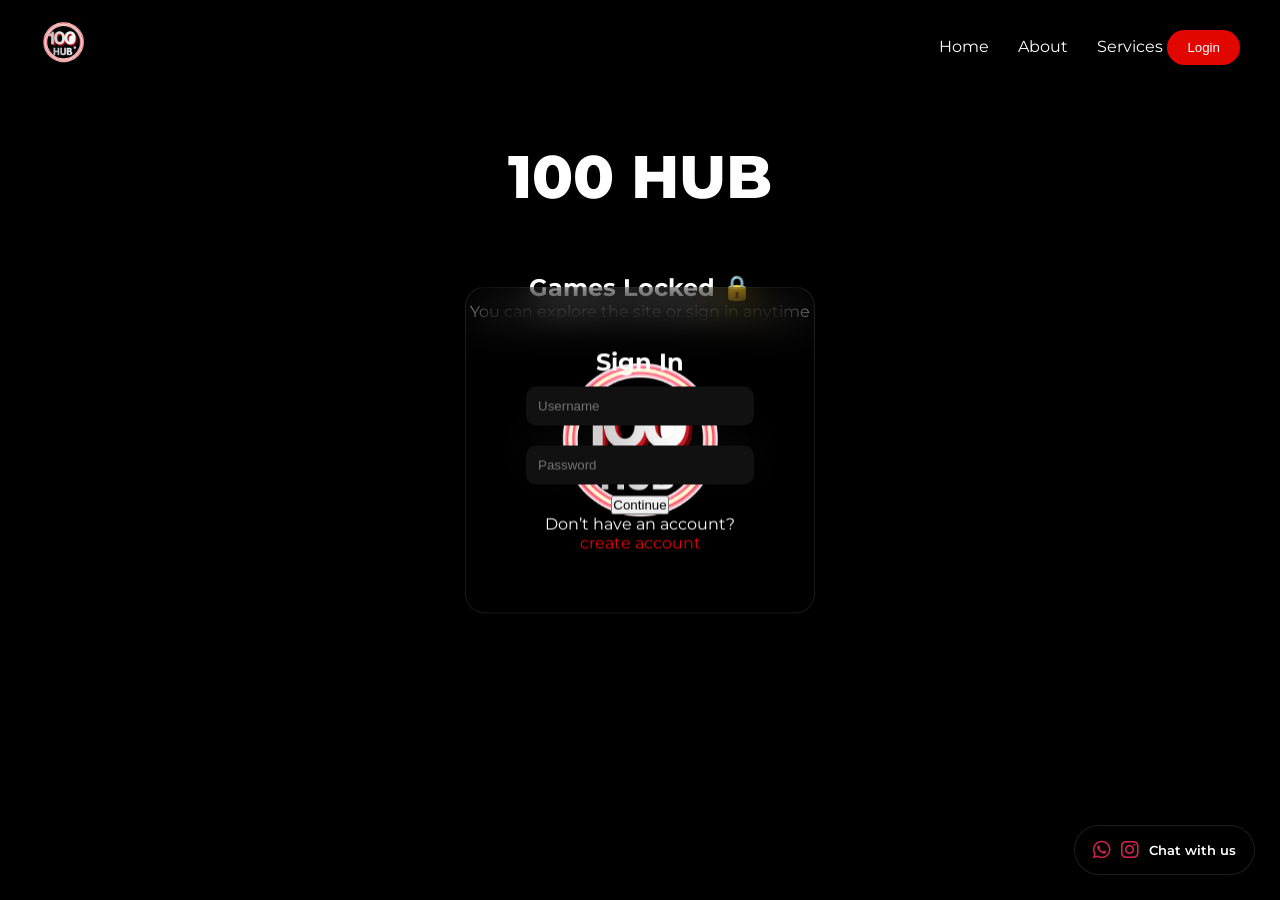
<file: rewards.html>
<!DOCTYPE html>
<html lang="en">
<head>
<meta charset="UTF-8">
<meta name="viewport" content="width=device-width, initial-scale=1.0, maximum-scale=1.0">
<title>100 HUB Games</title>

 <!-- Google Font (Streetwear Clean) -->
  <link rel="stylesheet" href="https://cdnjs.cloudflare.com/ajax/libs/font-awesome/6.5.0/css/all.min.css">
  <link rel="preconnect" href="https://fonts.googleapis.com">
  <link rel="preconnect" href="https://fonts.gstatic.com" crossorigin>
  <link href="https://fonts.googleapis.com/css2?family=Montserrat:wght@400;600;800&display=swap" rel="stylesheet">


<style>
*{margin:0;padding:0;box-sizing:border-box;}
body{font-family:'Montserrat',sans-serif;background:#000;color:white;overflow-x:hidden;}

/* VIDEO BACKGROUND */
.video-bg{position:fixed;inset:0;z-index:-2;}
.video-bg video{width:100%;height:100%;object-fit:cover;filter:brightness(0.3);}

/* NAV */
.nav{
position:fixed;top:0;width:100%;
display:flex;justify-content:space-between;align-items:center;
padding:10px 40px;
background:rgba(0,0,0,0.6);
backdrop-filter:blur(12px);
z-index:1000;
}
.logo img{height:70px;}
.nav a{margin-left:25px;color:white;text-decoration:none;}

.play-btn{
background:#e10600;border:none;padding:10px 20px;
border-radius:25px;color:white;cursor:pointer;
}

/* AUTH */
.auth-screen{
position:fixed;
top:50%;left:50%;
transform:translate(-50%,-50%);
z-index:1500;
pointer-events:none;
transition:0.4s;
}

.auth-box{
pointer-events:auto;
background:url("assets/logo.png") center/180px no-repeat;

padding:60px;
border-radius:20px;
text-align:center;
width:350px;
backdrop-filter:blur(20px);
border:1px solid rgba(255,255,255,0.1);
}

.auth-box input{
width:100%;
padding:12px;
margin:10px 0;
border:none;
border-radius:10px;
background:#111;
color:white;
}

/* HERO */
.hero{
padding-top:140px;
text-align:center;
}
.hero h1{font-size:60px;font-weight:800;}

/* COMING SOON */
#comingSoon{
display:none;
text-align:center;
padding:120px 20px;
animation:fadeIn 1s ease;
}

#comingSoon input{
padding:14px;
width:260px;
border:none;
border-radius:10px;
background:#111;
color:white;
}

@keyframes fadeIn{
from{opacity:0;transform:translateY(20px);}
to{opacity:1;transform:translateY(0);}
}

/* MAIN */
#mainContent{
text-align:center;
padding:60px;
}

footer{
padding:60px;
text-align:center;
color:#777;
}
/* ===== WHATSAPP HUB (FIXED + VISIBLE) ===== */

.wa-hub {
  position: fixed;
  bottom: 25px;
  right: 25px;
  z-index: 999999; /* ABOVE EVERYTHING */
  text-decoration: none;
}

/* pill design */
.wa-inner {
  position: relative;
  display: flex;
  align-items: center;
  gap: 10px;

  padding: 14px 18px;
  border-radius: 999px;

  background: rgba(0,0,0,0.6); /* darker for contrast on video */
  backdrop-filter: blur(14px);

  border: 1px solid rgba(255,255,255,0.12);

  color: white;
  font-size: 13px;
  font-weight: 600;

  box-shadow: 0 10px 40px rgba(0,0,0,0.6);

  opacity: 1; /* FORCE VISIBLE */
  transform: none; /* disable animation issues */

  transition: all 0.3s ease;
}

/* icon */
.wa-inner i {
  font-size: 20px;
  color: #d3254b;
}

/* hover */
.wa-inner:hover {
  transform: translateY(-3px) scale(1.05);
  box-shadow: 0 20px 60px rgba(0,0,0,0.8);
}

/* glow effect */
.wa-inner::after {
  content: "";
  position: absolute;
  inset: 0;
  border-radius: 999px;
  box-shadow: 0 0 20px rgba(37,211,102,0.5);
  opacity: 0;
  transition: 0.3s;
}

.wa-inner:hover::after {
  opacity: 1;
}

/* mobile */
@media (max-width: 600px) {
  .wa-inner span {
    display: none;
  }

  .wa-inner {
    padding: 14px;
  }
}
</style>
</head>

<body>

<!-- BACKGROUND -->
<div class="video-bg">
<video autoplay muted loop playsinline>
<source src="assets/Background.mp4">
</video>
</div>

<!-- NAV -->
<header class="nav">
<div class="logo"><img src="assets/logo.png"></div>
<nav>
<a href="index.html">Home</a>
<a href="about.html">About</a>
<a href="startproject.html">Services</a>
<button onclick="logout()" class="play-btn" id="navBtn">Login</button>
</nav>
</header>

<!-- AUTH -->
<div id="authScreen" class="auth-screen">
  <div class="auth-box">
    <h2 id="authTitle">Sign In</h2>

    <input type="text" id="username" placeholder="Username">
    <input type="password" id="password" placeholder="Password">

    <button onclick="login()">Continue</button>

    <p>
      Don’t have an account?
      <span onclick="toggleAuth()" style="color:#e10600;cursor:pointer;">create account</span>
    </p>
  </div>
</div>

<!-- HERO -->
<section class="hero">
<h1>100 HUB</h1>
</section>

<!-- COMING SOON -->
<section id="comingSoon">
<h1>Opening Soon</h1>

<p style="opacity:0.7;margin:20px 0;">
We’re building something powerful.<br>
Leave your email to be first in.
</p>

<input type="email" id="emailInput" placeholder="Enter your email">
<br><br>
<button class="play-btn" onclick="submitEmail()">Notify Me</button>

<p id="emailMsg" style="margin-top:15px;color:#22c55e;"></p>
</section>

<!-- MAIN -->
<div id="mainContent">
<h2>Games Locked 🔒</h2>
<p>You can explore the site or sign in anytime</p>
</div>

<footer>
© 2026 100 Projects Agency
</footer>

<script>

/* ELEMENTS */
const authScreen = document.getElementById("authScreen");
const mainContent = document.getElementById("mainContent");
const comingSoon = document.getElementById("comingSoon");
const username = document.getElementById("username");
const password = document.getElementById("password");
const emailInput = document.getElementById("emailInput");
const emailMsg = document.getElementById("emailMsg");
const authTitle = document.getElementById("authTitle");
const navBtn = document.getElementById("navBtn");

/* STATE */
let isLogin = true;

/* TOGGLE */
function toggleAuth(){
  isLogin = !isLogin;
  authTitle.innerText = isLogin ? "Sign In" : "Sign Up";
}

/* LOGIN / SIGNUP */
function login(){

  let user = username.value.trim();
  let pass = password.value.trim();

  if(!user || !pass) return alert("Enter details");

  let users = JSON.parse(localStorage.getItem("users")) || {};

  if(!isLogin){

    if(users[user]) return alert("User exists");

    users[user] = {password:pass};
    localStorage.setItem("users", JSON.stringify(users));

    alert("Account created!");
    toggleAuth();
    return;
  }

  if(users[user] && users[user].password === pass){

    localStorage.setItem("currentUser", user);

    authScreen.style.display = "none";
    mainContent.style.display = "none";
    comingSoon.style.display = "block";

    navBtn.innerText = "Logout";

  } else {
    alert("Invalid login");
  }
}

/* AUTO LOGIN */
window.onload = function(){
  let currentUser = localStorage.getItem("currentUser");

  if(currentUser){
    authScreen.style.display = "none";
    mainContent.style.display = "none";
    comingSoon.style.display = "block";
    navBtn.innerText = "Logout";
  }
}

/* LOGOUT */
function logout(){

  let currentUser = localStorage.getItem("currentUser");

  if(!currentUser){
    authScreen.style.display = "block";
    return;
  }

  localStorage.removeItem("currentUser");

  authScreen.style.display = "block";
  mainContent.style.display = "block";
  comingSoon.style.display = "none";

  navBtn.innerText = "Login";
}

/* EMAIL */
function submitEmail(){

  let email = emailInput.value.trim();

  if(!email.includes("@")){
    return alert("Enter valid email");
  }

  let list = JSON.parse(localStorage.getItem("waitlist")) || [];

  if(list.includes(email)){
    emailMsg.innerText = "Already on the list 👀";
    return;
  }

  list.push(email);
  localStorage.setItem("waitlist", JSON.stringify(list));

  emailMsg.innerText = "You're on the list 🚀";
}

</script>
<!-- WHATSAPP HUB BUTTON (FINAL PLACEMENT) -->
<a href="https://wa.me/277XXXXXXXXX?text=Hi%20100%20Projects%20Agency%2C%20I%20want%20to%20start%20a%20project"
   class="wa-hub"
   target="_blank">
   <a href="https://www.instagram.com/100projectsmedia/"
   class="wa-hub"
   target="_blank">

  <div class="wa-inner">
    <i class="fab fa-whatsapp"></i>
    <i class="fab fa-instagram"></i>
    <span>Chat with us</span>
  </div>

</a>
</body>
</html>
</file>
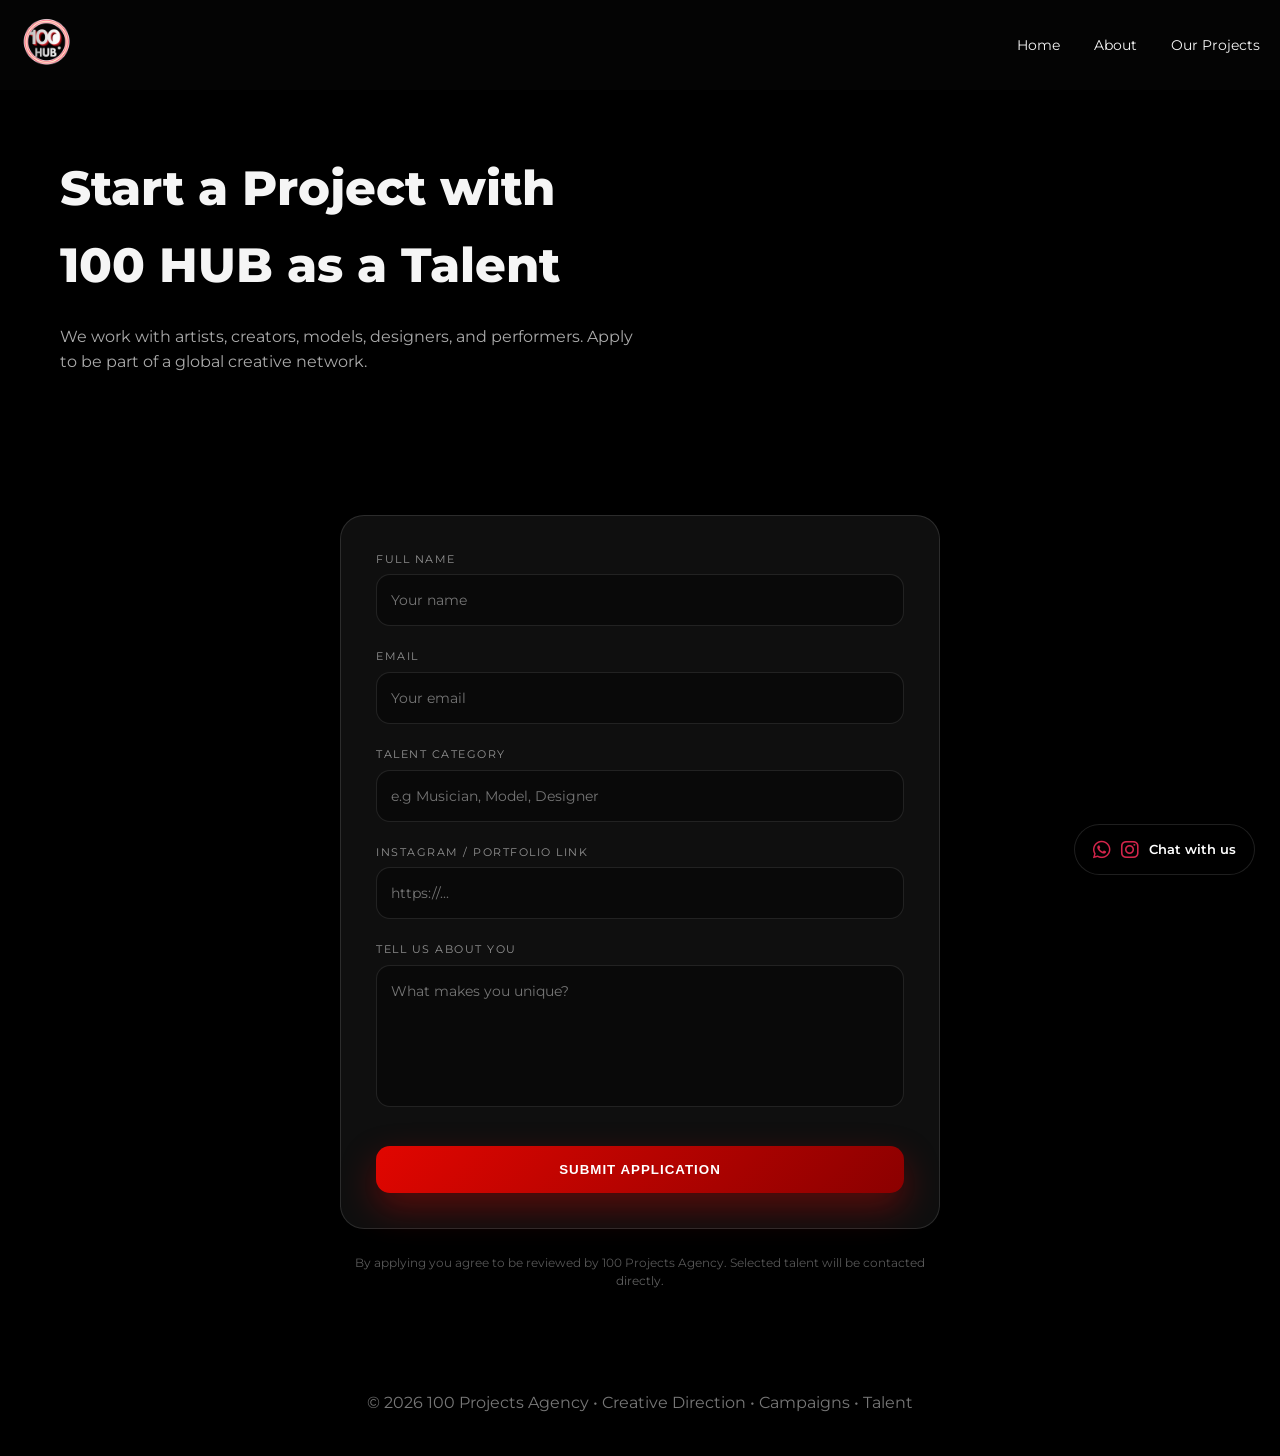
<file: startproject.html>
<!DOCTYPE html>
<html lang="en">
<head>
<meta charset="UTF-8" />
<meta name="viewport" content="width=device-width, initial-scale=1.0" />
<title>Apply | 100 Projects Agency</title>

<!-- Fonts + Icons -->
<link rel="preconnect" href="https://fonts.googleapis.com">
<link rel="preconnect" href="https://fonts.gstatic.com" crossorigin>
<link href="https://fonts.googleapis.com/css2?family=Montserrat:wght@400;600;800&display=swap" rel="stylesheet">
<link rel="stylesheet" href="https://cdnjs.cloudflare.com/ajax/libs/font-awesome/6.5.0/css/all.min.css">

<link rel="stylesheet" href="style.css" />
</head>

<body>

<!-- VIDEO BACKGROUND (same system as home) -->
<div class="video-bg">
  <video autoplay loop muted playsinline>
    <source src="assets/Background.mp4" type="video/mp4">
  </video>
</div>

<!-- NAV (IDENTICAL TO HOME) -->
<header class="nav">
  <div class="logo-menu">
    <img src="assets/logo.png" alt="Logo" id="menuToggle">

    <div class="dropdown" id="dropdownMenu">
      <a href="talent.html">View Talent</a>
      <a href="events.html">Events</a>
      <a href="entertainment.html">Entertainment</a>
      <a href="fashion.html">Fashion</a>
      <a href="games.html">Games</a>
      <a href="rewards.html">Rewards</a>
    </div>
  </div>

  <nav>
    <a href="index.html">Home</a>
    <a href="about.html">About</a>
    <a href="talent.html" class="btn-outline">Our Projects</a>
  </nav>
</header>

<!-- HERO SECTION -->
<section class="apply-hero">
  <h1>Start a Project with  100 HUB as a Talent</h1>
  <p>
    We work with artists, creators, models, designers, and performers.
    Apply to be part of a global creative network.
  </p>
</section>

<!-- FORM SECTION -->
<section class="apply-form">

  <form>

    <div class="form-group">
      <label>Full Name</label>
      <input type="text" placeholder="Your name" required />
    </div>

    <div class="form-group">
      <label>Email</label>
      <input type="email" placeholder="Your email" required />
    </div>

    <div class="form-group">
      <label>Talent Category</label>
      <input type="text" placeholder="e.g Musician, Model, Designer" required />
    </div>

    <div class="form-group">
      <label>Instagram / Portfolio Link</label>
      <input type="text" placeholder="https://..." />
    </div>

    <div class="form-group">
      <label>Tell Us About You</label>
      <textarea rows="6" placeholder="What makes you unique?" required></textarea>
    </div>

    <button class="btn-primary" type="submit">Submit Application</button>

  </form>

  <p class="disclaimer">
    By applying you agree to be reviewed by 100 Projects Agency. Selected talent will be contacted directly.
  </p>

</section>

<!-- FOOTER (SAME AS HOME) -->
<footer>
© 2026 100 Projects Agency • Creative Direction • Campaigns • Talent
</footer>

<!-- MENU SCRIPT (same logic as home) -->
<script>
const toggle = document.getElementById("menuToggle");
const dropdown = document.getElementById("dropdownMenu");

toggle.addEventListener("click", () => {
  dropdown.style.display =
    dropdown.style.display === "flex" ? "none" : "flex";
});
</script>
<!-- WHATSAPP HUB BUTTON (FINAL PLACEMENT) -->
<a href="https://wa.me/277XXXXXXXXX?text=Hi%20100%20Projects%20Agency%2C%20I%20want%20to%20start%20a%20project"
   class="wa-hub"
   target="_blank">
   <a href="https://www.instagram.com/100projectsmedia/"
   class="wa-hub"
   target="_blank">

  <div class="wa-inner">
    <i class="fab fa-whatsapp"></i>
    <i class="fab fa-instagram"></i>
    <span>Chat with us</span>
  </div>

</a>
</body>
</html>
</file>
<file: style.css>
/* GLOBAL RESET */
* {
  margin: 0;
  padding: 0;
  box-sizing: border-box;
}

body {
  font-family: 'Montserrat', sans-serif;
  background: #000;
  color: #f5f5f5;
  line-height: 1.6;
}

/* NAV */
.nav {
  display: flex;
  justify-content: space-between;
  align-items: center;
  padding: 5px 20px;
  position: fixed;
  width: 100%;
  top: 0;
  z-index: 1000;
  background: #050505fb;
}

/* LOGO */
.logo img {
  height: 80px;   /* adjust size */
  width: auto;
  display: block;
}

/* NAV LINKS */
.nav a {
  margin-left: 30px;
  text-decoration: none;
  color: #f5f5f5;
  font-size: 14px;
}


/* HERO */
.hero {
  min-height: 100vh;
  background: url('assets/logo.png') center/cover no-repeat;
  display: flex;
  align-items: center;
  position: relative;
}

.hero::before {
  content: "";
  position: absolute;
  inset: 0;
  background: rgba(15, 15, 15, 0.6);
}

.hero-content {
  position: relative;
  max-width: 700px;
  padding-left: 60px;
}


.hero h1 {
  font-size: 64px;
  font-weight: 800;
  margin: 15px 0;
  line-height: 1.1;
    color: #ccc;
}


.hero p {
  color: #ccc;
  font-size: 18px;
  margin-bottom: 40px;
}

.hero-buttons a,
.hero-content a.btn-secondary {
  display: inline-block;
  margin-right: 20px;
  font-weight: 600;
  padding: 14px 28px;
  text-decoration: none;
  text-transform: uppercase;
}

.btn-primary {
  background: #57302f;
  color: #fff;
  padding: 14px 32px;
  border: none;
  border-radius: 40px;
  font-weight: 700;
  letter-spacing: 0.5px;
  cursor: pointer;
  transition: all 0.3s ease;
  box-shadow: 0 8px 20px rgba(225, 6, 0, 0.35);
}

.btn-secondary {
  background: #d12721;
  border: 1px solid #d34545;
  color: #fff;
  padding: 14px 32px;
  border: none;
  border-radius: 40px;
  font-weight: 700;
  letter-spacing: 0.5px;
  transition: all 0.3s ease;
  box-shadow: 0 8px 20px rgba(225, 6, 0, 0.35);
}

.hero-content a.btn-secondary {
  margin-bottom: 20px;
}
/* Container for the video */
.video-bg {
    position: fixed; /* Keeps it in place while scrolling */
    top: 0;
    left: 0;
    width: 100%;
    height: 100%;
    z-index: -2; /* Places it behind all content */
    overflow: hidden;
    pointer-events: none; /* Allows clicks to pass through */
}

/* WORK - MASONRY STYLE */
/* HORIZONTAL SCROLL */
.work h2 {
  text-align: center;
  font-size:30px;
  letter-spacing: 3px;
  text-transform: uppercase;
  opacity: 0.9;
}
.work-grid {
  overflow: hidden;
  width: 100%;
  padding: 60px 60;
  position: relative;
}

.work-track {
  display: flex;
  gap: 20px;
  width: max-content;
  animation: scrollLeft 20s linear infinite;
}

.work-item img {
  width: 100%;
  height: 220px;
  object-fit: cover;
}

.work-item img {
  width: 100%;
  display: block;
  border-radius: 10px;
}

/* Animation */
@keyframes scrollLeft {
  0% {
    transform: translateX(0);
  }
  100% {
    transform: translateX(-50%);
  }
}

/* LIST */
.why-list {
  display: flex;
  flex-direction: column;
  gap: 100px;
}

/* ITEM */
.why-item {
  position: relative;
  border-top: 1px solid rgba(255,255,255,0.15);
  padding-top: 50px;
}

.why-item:last-child {
  border-bottom: 1px solid rgba(255,255,255,0.15);
  padding-bottom: 50px;
}

/* BIG INDEX */
.index {
  position: absolute;
  top: -40px;
  left: 0;
  font-size: clamp(80px, 15vw, 200px);
  font-weight: 800;
  opacity: 0.06;
  line-height: 1;
  pointer-events: none;
}

/* TITLE */
.why-item h3 {
  font-size: 32px;
  font-weight: 700;
  text-transform: uppercase;
  margin-bottom: 10px;
}

/* TEXT */
.why-item p {
  max-width: 600px;
  font-size: 18px;
  line-height: 1.7;
  color: #bdbdbd;
}

/* HOVER = MICRO, NOT CUTE */
.why-item:hover h3 {
  transform: translateX(10px);
}

.why-item h3 {
  transition: transform 0.3s ease;
}

/* MOBILE */
@media (max-width: 768px) {
  .why-inner {
    padding: 0 30px;
  }

  .why-list {
    gap: 70px;
  }

  .index {
    top: -20px;
  }
}


.socials {
  padding: 60px 20px;
  background: radial-gradient(circle at top, #492b2b, #050505);
  color: white;
}

/* CONTAINER */
.social-container {
  max-width: 800px;
  margin: auto;
  text-align: center;
}

/* HEADER */
.social-header h2 {
  font-size: 34px;
  font-weight: 800;
  margin-bottom: 10px;
  letter-spacing: 1px;
}

.social-header p {
  font-size: 14px;
  opacity: 0.65;
  max-width: 520px;
  margin: 0 auto 30px;
  line-height: 1.6;
}

/* LIVE STRIP (UNCHANGED BUT CLEAN) */
.live-strip {
  display: flex;
  justify-content: center;
  align-items: center;
  gap: 5px;

  padding: 14px 18px;
  border-radius: 999px;

  background: rgba(241, 8, 8, 0.06);
  backdrop-filter: blur(18px);
  border: 1px solid rgba(255,255,255,0.12);

  max-width: 850px;
  margin: 0 auto 40px;

  overflow: hidden;
}

.live-dot {
  width: 8px;
  height: 8px;
  border-radius: 50%;
  background: #ff3b3b;
  box-shadow: 0 0 10px #ff3b3b;
  animation: pulse 1.5s infinite;
}

.live-text {
  font-size: 5px;
  opacity: 0.9;
}

/* ticker animation */
.ticker {
  display: flex;
  gap: 20px;
  white-space: nowrap;
  animation: scroll 18s linear infinite;
  font-size: 12px;
  opacity: 0.6;
}

@keyframes scroll {
  0% { transform: translateX(100%); }
  100% { transform: translateX(-100%); }
}

/* SOCIAL LINKS */
.social-links {
  display: flex;
  justify-content: center;
  gap: 14px;
  flex-wrap: wrap;
}

/* SOCIAL BUTTONS */
.social {
  display: flex;
  align-items: center;
  gap: 8px;

  padding: 10px 14px;
  border-radius: 999px;

  background: rgba(255,255,255,0.06);
  border: 1px solid rgba(255,255,255,0.12);

  color: white;
  text-decoration: none;

  font-size: 13px;
  transition: 0.3s ease;
}

.social:hover {
  transform: translateY(-4px);
  background: rgba(255,255,255,0.12);
}

/* ICON COLORS */
.instagram:hover { color: #E1306C; }
.tiktok:hover { color: #00f2ea; }
.youtube:hover { color: #ff0000; }
.email:hover { color: #ffffff; }

/* animation */
@keyframes pulse {
  0% { transform: scale(1); opacity: 1; }
  50% { transform: scale(1.3); opacity: 0.5; }
  100% { transform: scale(1); opacity: 1; }
}
/* FOOTER */
footer {
  background-color: #000; /* solid black background to cover the image */
  padding: 40px;
  text-align: center;
  color: #777;           /* text color */
  position: relative;    /* ensure it stays in flow */
  z-index: 10;           /* make sure it's on top of any background */
}

/* APPLY PAGE */

.apply-hero {
  padding: 150px 60px 80px;
  max-width: 700px;
}

.apply-hero h1 {
  font-size: 48px;
  font-weight: 800;
  margin-bottom: 20px;
}

.apply-hero p {
  color: #aaa;
  font-size: 16px;
}

/* FORM */
/* =========================
   LUXURY APPLY FORM UPGRADE
   (STRUCTURE UNCHANGED)
========================= */

.apply-form {
  padding: 60px;
  max-width: 720px;
  margin: 0 auto;
}

/* FORM CONTAINER FEEL */
.apply-form form {
  display: flex;
  flex-direction: column;
  gap: 22px;

  padding: 35px;
  border-radius: 24px;

  background: rgba(255,255,255,0.06);
  backdrop-filter: blur(20px);
  -webkit-backdrop-filter: blur(20px);

  border: 1px solid rgba(255,255,255,0.12);
  box-shadow: 0 20px 60px rgba(0,0,0,0.5);
}

/* LABELS */
label {
  font-size: 11px;
  letter-spacing: 1.5px;
  text-transform: uppercase;
  color: rgba(255,255,255,0.55);
  margin-bottom: 6px;
  display: block;
}

/* INPUTS */
input,
textarea {
  width: 100%;
  padding: 16px 14px;

  border-radius: 14px;
  border: 1px solid rgba(255,255,255,0.10);

  background: rgba(0,0,0,0.35);
  color: #fff;

  font-size: 14px;
  font-family: 'Montserrat', sans-serif;

  transition: all 0.25s ease;
  outline: none;
}

/* FOCUS STATE (premium glow) */
input:focus,
textarea:focus {
  border-color: rgba(225, 6, 0, 0.8);
  box-shadow: 0 0 0 3px rgba(225, 6, 0, 0.15);
  transform: translateY(-1px);
}

/* TEXTAREA FEEL */
textarea {
  resize: none;
  min-height: 140px;
}

/* BUTTON UPGRADE */
.apply-form .btn-primary {
  margin-top: 10px;
  padding: 16px;
  border-radius: 14px;

  font-weight: 700;
  letter-spacing: 1px;
  text-transform: uppercase;

  background: linear-gradient(135deg, #e10600, #8b0000);
  box-shadow: 0 15px 35px rgba(225, 6, 0, 0.35);

  transition: all 0.3s ease;
}

/* BUTTON HOVER */
.apply-form .btn-primary:hover {
  transform: translateY(-3px);
  box-shadow: 0 25px 60px rgba(225, 6, 0, 0.45);
}

/* DISCLAIMER */
.disclaimer {
  margin-top: 25px;
  font-size: 12px;
  color: rgba(255,255,255,0.4);
  text-align: center;
  line-height: 1.5;
}

.sponsors {
  padding: 60px 20px;
  background: linear-gradient(135deg, #a87070, #1d0f0f);
  text-align: center;
  border-top: 1px solid #eee;
  border-bottom: 1px solid #eee;
}

.sponsors h2 {
  font-size: 14px;
  letter-spacing: 2px;
  font-weight: 600;
  color: #888;
  margin-bottom: 40px;
  text-transform: uppercase;
}

/* Carousel wrapper */
.sponsors-carousel {
  overflow: hidden;      /* hide scrollbars */
  max-width: 900px;
  margin: 0 auto;
  position: relative;
}

/* Track moving continuously */
.sponsors-track {
  display: flex;
  gap: 60px;
  animation: scrollSponsors 20s linear infinite; /* adjust speed */
}

/* Sponsor logos */
.sponsors-track img {
  max-height: 48px;
  width: auto;
  filter: grayscale(50%) brightness(0.85);
  opacity: 0.75;
  transition: all 0.4s ease;
}

/* Hover effect */
.sponsors-track img:hover {
  filter: grayscale(0%) brightness(1);
  opacity: 1;
  transform: scale(1.1);
}

/* Animation for scrolling */
@keyframes scrollSponsors {
  0%   { transform: translateX(0); }
  100% { transform: translateX(-50%); } /* moves half of track to loop */
}

/* Mobile adjustments */
@media (max-width: 768px) {
  .sponsors {
    padding: 40px 20px;
  }

  .sponsors-track {
    gap: 40px;
  }

  .sponsors-track img {
    max-height: 38px;
  }
}


.pre-cta {
  text-align: center;          /* center the text */
  margin: 80px 20px 30px;      /* spacing from other content */
  font-size: 24px;             /* slightly bigger but not too big */
  font-weight: 900;            /* bold */
  color: rgb(155, 54, 54);                  /* red text */
  line-height: 1.6;
  opacity: 0.95;
  text-shadow:
    0 1px 0 rgba(255,255,255,0.15),
    0 2px 0 rgba(0,0,0,0.4),
    0 4px 12px rgba(0,0,0,0.6);
  display: inline-block;
  animation: floatText 4s ease-in-out infinite alternate; /* subtle movement */
  transform-origin: center center;
}

@keyframes floatText {
  0% { transform: translateY(0px) rotate(0deg); }
  25% { transform: translateY(-5px) rotate(1deg); }
  50% { transform: translateY(0px) rotate(0deg); }
  75% { transform: translateY(5px) rotate(-1deg); }
  100% { transform: translateY(0px) rotate(0deg); }
}

/* Logo Dropdown */
.logo-menu {
  position: relative;
  display: flex;
  align-items: center;
}

.logo-menu img {
  height: 80px;
  cursor: pointer;
  transition: 0.3s;
}

.logo-menu img:hover {
  transform: scale(1.05);
}

.dropdown {
  position: absolute;
  top: 60px;
  left: 0;
  background: rgba(0,0,0,0.95);
  backdrop-filter: blur(12px);
  border: 1px solid rgba(255,255,255,0.08);
  border-radius: 12px;
  padding: 15px;
  display: none;
  flex-direction: column;
  min-width: 180px;
  box-shadow: 0 10px 40px rgba(0,0,0,0.6);
  animation: fadeDown 0.3s ease;
}

.dropdown a {
  color: #fff;
  text-decoration: none;
  padding: 8px 0;
  font-size: 14px;
  opacity: 0.8;
  transition: 0.3s;
}

.dropdown a:hover {
  opacity: 1;
  color: #e10600;
}

@keyframes fadeDown {
  from { opacity: 0; transform: translateY(-10px); }
  to { opacity: 1; transform: translateY(0); }
}


/* Make images responsive */
img {
  max-width: 100%;
  height: auto;
}
/* ===== WHATSAPP HUB (FIXED + VISIBLE) ===== */

.wa-hub {
  position: fixed;
  bottom: 25px;
  right: 25px;
  z-index: 999999; /* ABOVE EVERYTHING */
  text-decoration: none;
}

/* pill design */
.wa-inner {
  position: relative;
  display: flex;
  align-items: center;
  gap: 10px;

  padding: 14px 18px;
  border-radius: 999px;

  background: rgba(0,0,0,0.6); /* darker for contrast on video */
  backdrop-filter: blur(14px);

  border: 1px solid rgba(255,255,255,0.12);

  color: white;
  font-size: 13px;
  font-weight: 600;

  box-shadow: 0 10px 40px rgba(0,0,0,0.6);

  opacity: 1; /* FORCE VISIBLE */
  transform: none; /* disable animation issues */

  transition: all 0.3s ease;
}

/* icon */
.wa-inner i {
  font-size: 20px;
  color: #d3254b;
}

/* hover */
.wa-inner:hover {
  transform: translateY(-3px) scale(1.05);
  box-shadow: 0 20px 60px rgba(0,0,0,0.8);
}

/* glow effect */
.wa-inner::after {
  content: "";
  position: absolute;
  inset: 0;
  border-radius: 999px;
  box-shadow: 0 0 20px rgba(37,211,102,0.5);
  opacity: 0;
  transition: 0.3s;
}

.wa-inner:hover::after {
  opacity: 1;
}

/* mobile */
@media (max-width: 600px) {
  .wa-inner span {
    display: none;
  }

  .wa-inner {
    padding: 14px;
  }
}
/* ===== REWARD POPUP ===== */
.reward-popup {
  position: fixed;
  inset: 0;
  background: rgba(0,0,0,0.6);
  backdrop-filter: blur(12px);
  display: flex;
  align-items: center;
  justify-content: center;
  z-index: 100000;

  opacity: 0;
  pointer-events: none;
  transition: 0.4s ease;
}

.reward-popup.show {
  opacity: 1;
  pointer-events: auto;
}

/* CARD */
.reward-card {
  width: 90%;
  max-width: 380px;
  padding: 24px;
  border-radius: 24px;

  background: rgba(255,255,255,0.08);
  backdrop-filter: blur(25px);
  border: 1px solid rgba(255,255,255,0.15);

  text-align: center;
  color: white;

  transform: translateY(30px) scale(0.95);
  transition: 0.4s ease;
}

.reward-popup.show .reward-card {
  transform: translateY(0) scale(1);
}

/* TEXT */
.reward-card h2 {
  font-size: 16px;
  margin-bottom: 10px;
  font-weight: 600;
}

.reward-highlight {
  font-size: 28px;
  font-weight: 800;
  color: #e10600;
  margin-bottom: 10px;
}

.reward-text {
  font-size: 13px;
  opacity: 0.75;
  margin-bottom: 18px;
}

/* BUTTON */
.reward-btn {
  display: inline-block;
  padding: 10px 18px;
  border-radius: 14px;
  background: white;
  color: black;
  font-weight: 600;
  text-decoration: none;
  transition: 0.2s ease;
}

.reward-btn:hover {
  transform: translateY(-2px);
}

/* CLOSE */
.reward-close {
  position: absolute;
  top: 14px;
  right: 18px;
  font-size: 18px;
  cursor: pointer;
  opacity: 0.6;
}

.reward-close:hover {
  opacity: 1;
}
</file>
